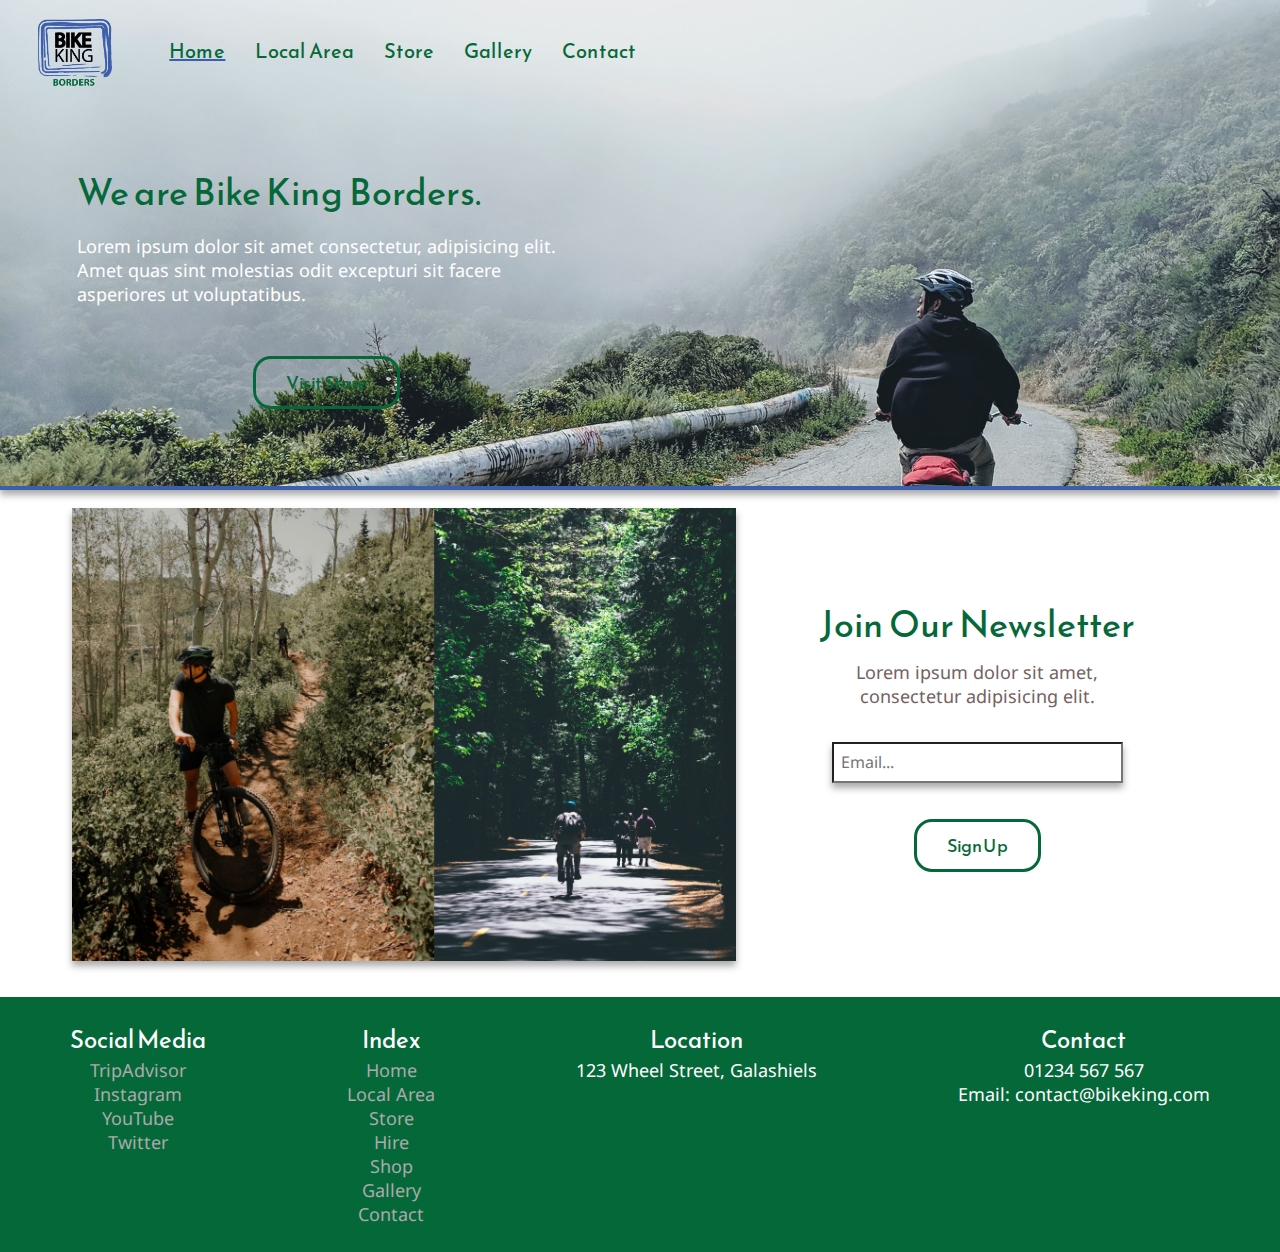
<file: index.html>
<!DOCTYPE html>
<html lang="en">
<head>
    <meta charset="UTF-8">
    <meta http-equiv="X-UA-Compatible" content="IE=edge">
    <meta name="viewport" content="width=device-width, initial-scale=1.0">
    <title>Home - Bike King Borders</title>

    <link rel="stylesheet" href="https://cdnjs.cloudflare.com/ajax/libs/font-awesome/4.7.0/css/font-awesome.min.css">
    <link rel="preconnect" href="https://fonts.googleapis.com">
    <link rel="preconnect" href="https://fonts.gstatic.com" crossorigin>
    <link href="https://fonts.googleapis.com/css2?family=Noto+Sans:wght@400;700&family=Reem+Kufi&display=swap" rel="stylesheet"> 

    <script src="./js/base.js"></script>
    <link rel="stylesheet" href="./css/base.css">
    <link rel="stylesheet" href="./css/index.css">
</head>
<body>
    
    <div class="top-wrapper">
        <nav>
            <div class="logo">
                <img class="logo" src="./img/logo.png" alt="Logo">
            </div>
    
        <a href="index.html" class="page">Home</a>
        <a href="localArea.html">Local Area</a>
        <div class="dropdown">
            <a class="drop-a" href="store.html">Store</a>
            <div class="dropdown-content">
                <a href="hire.html">Hire</a>
                <a href="shop.html">Shop</a>
            </div>
        </div>
        <a href="gallery.html">Gallery</a>
        <a href="contact.html">Contact</a>
        </nav>


        <!-- MOBILE NAV START -->
        
        <div class="mobnav">
            <div class="logo">
                <img class="logo" src="./img/logo.png" alt="Logo">
            </div>
            <div id="links">
                <a href="index.html">Home</a>
                <a href="localArea.html">Local Area</a>  
                <a href="store.html">Store</a>
                <a href="hire.html">Hire</a>
                <a href="shop.html">Shop</a>
                <a href="gallery.html">Gallery</a>
                <a href="contact.html">Contact</a>
            </div>

            <a href="javascript:void(0);" class="icon" onclick="myFunction()">
                <i class="fa fa-bars"></i>
              </a>
            
        </div>
        <!-- MOBILE NAV END -->
        
        <div class="top-text">
                <h1>We are Bike King Borders.</h1>
                    <p style="margin-bottom: 10%;">Lorem ipsum dolor sit amet consectetur, adipisicing elit. Amet quas sint molestias odit excepturi sit facere asperiores ut voluptatibus.</p>   
                <div class="button">
                    <a href="store.html">Visit Store</a>
                </div>
        </div>
    </div>

    <div class="content">
            <img src="./img/index/nl-img.jpg" alt="photos of bikes">
            <div class="newsletter">
                <h2>Join Our Newsletter</h2>
                <p>Lorem ipsum dolor sit amet, consectetur adipisicing elit.</p>
                <form action="index.html">
                    <input type="text" placeholder="Email..."> <br>
                    <button>Sign Up</button>
                </form>
            </div>
    </div>
    
    <footer>
        <div class="footer-list">
            <div class="item">
                <h2>Social Media</h2>
                <ul>
                    <li><a href="https://www.tripadvisor.co.uk/">TripAdvisor</a></li>
                    <li><a href="https://www.instagram.com/">Instagram</a></li>
                    <li><a href="https://www.youtube.com/">YouTube</a></li>
                    <li><a href="https://twitter.com/">Twitter</a></li>
                </ul>    
            </div>


        <div class="item">
            <h2>Index</h2>
            <ul>
                <li><a href="index.html">Home</a></li>
                <li><a href="localArea.html">Local Area</a></li>
                <li><a href="store.html">Store</a></li>
                <li><a href="hire.html">Hire</a></li>
                <li><a href="shop.html">Shop</a></li>
                <li><a href="gallery.html">Gallery</a></li>
                <li><a href="contact.html">Contact</a></li>
            </ul>
        </div>

        <div class="item">
            <h2>Location</h2>
            <p>123 Wheel Street, Galashiels</p>
        </div>

        <div class="item">
            <h2>Contact</h2>
            <p>01234 567 567</p>
            <p>Email: contact@bikeking.com</p>
        </div>
    </div>
    </footer>
</body>
</html>
</file>
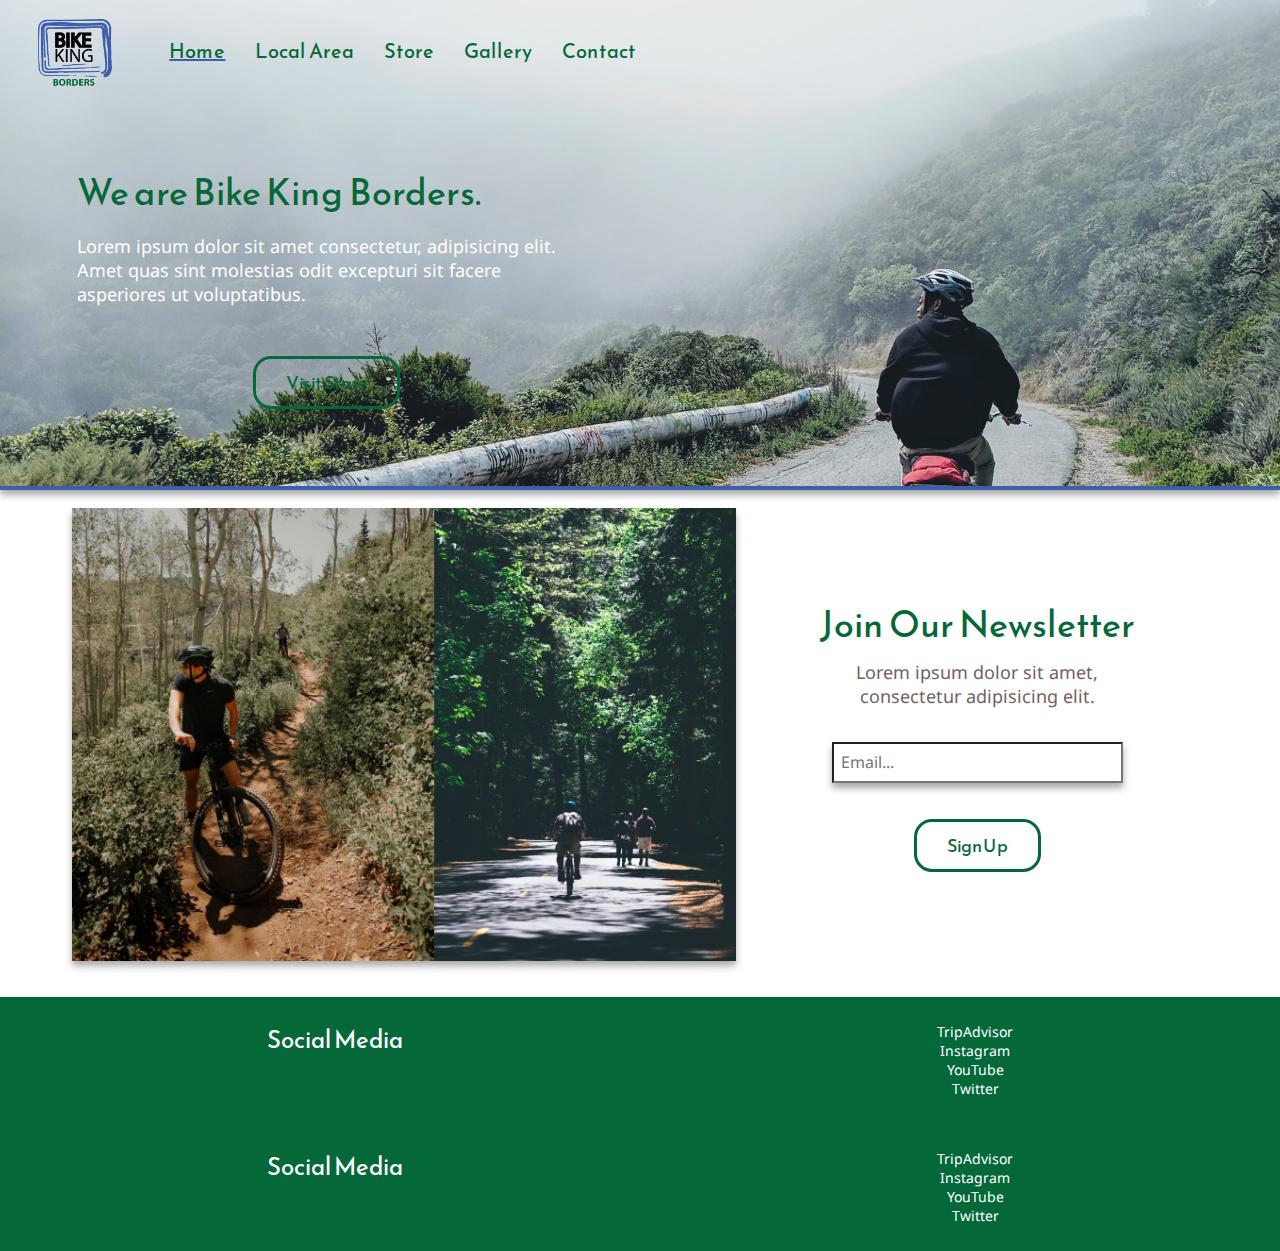
<file: html/index.html>
<!DOCTYPE html>
<html lang="en">
<head>
    <meta charset="UTF-8">
    <meta http-equiv="X-UA-Compatible" content="IE=edge">
    <meta name="viewport" content="width=device-width, initial-scale=1.0">
    <title>Home - Bike King Borders</title>

    <link rel="preconnect" href="https://fonts.googleapis.com">
    <link rel="preconnect" href="https://fonts.gstatic.com" crossorigin>
    <link href="https://fonts.googleapis.com/css2?family=Noto+Sans:wght@400;700&family=Reem+Kufi&display=swap" rel="stylesheet"> 

    <link rel="stylesheet" href="/css/base.css">
    <link rel="stylesheet" href="/css/index.css">
</head>
<body>
    
    <div class="top-wrapper">
        <nav>
            <div class="logo">
                <img class="logo" src="/img/logo.png" alt="">
            </div>
    
        <a href="index.html" class="page">Home</a>
        <a href="localArea.html">Local Area</a>
        <div class="dropdown">
            <a class="drop-a" href="store.html">Store</a>
            <div class="dropdown-content">
                <a href="hire.html">Hire</a>
                <a href="shop.html">Shop</a>
            </div>
        </div>
        <a href="gallery.html">Gallery</a>
        <a href="contact.html">Contact</a>
        </nav>
        
        <div class="top-text">
                <h1>We are Bike King Borders.</h1>
                    <p style="margin-bottom: 10%;">Lorem ipsum dolor sit amet consectetur, adipisicing elit. Amet quas sint molestias odit excepturi sit facere asperiores ut voluptatibus.</p>   
                <div class="button">
                    <a href="store.html">Visit Store</a>
                </div>
        </div>
    </div>

    <div class="content">
            <img src="/img/index/nl-img.jpg" alt="">
            <div class="newsletter">
                <h2>Join Our Newsletter</h2>
                <p>Lorem ipsum dolor sit amet, consectetur adipisicing elit.</p>
                <form action="">
                    <input type="text" placeholder="Email..."> <br>
                    <button>Sign Up</button>
                </form>
            </div>
    </div>
    
    <footer>
        <div class="footer-list">
            <h2>Social Media</h2>
            <ul>
                <li>TripAdvisor</li>
                <li>Instagram</li>
                <li>YouTube</li>
                <li>Twitter</li>
            </ul>
        </div>

        <div class="footer-list">
            <h2>Social Media</h2>
            <ul>
                <li>TripAdvisor</li>
                <li>Instagram</li>
                <li>YouTube</li>
                <li>Twitter</li>
            </ul>
        </div>
    </footer>
</body>
</html>
</file>
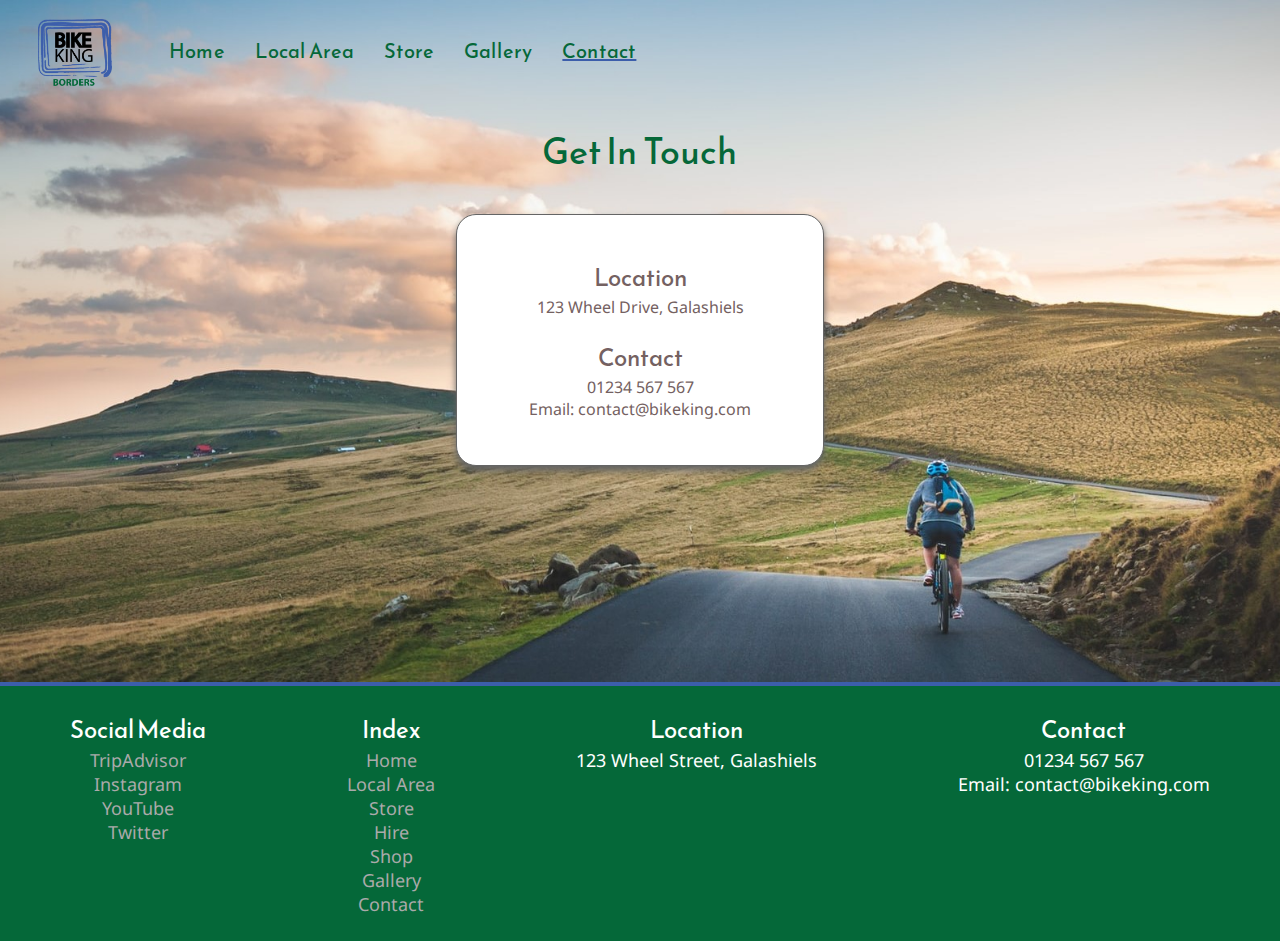
<file: contact.html>
<!DOCTYPE html>
<html lang="en">
<head>
    <meta charset="UTF-8">
    <meta http-equiv="X-UA-Compatible" content="IE=edge">
    <meta name="viewport" content="width=device-width, initial-scale=1.0">
    <title>Contact - Bike King Borders</title>

    <link rel="stylesheet" href="https://cdnjs.cloudflare.com/ajax/libs/font-awesome/4.7.0/css/font-awesome.min.css">
    <link rel="preconnect" href="https://fonts.googleapis.com">
    <link rel="preconnect" href="https://fonts.gstatic.com" crossorigin>
    <link href="https://fonts.googleapis.com/css2?family=Noto+Sans:wght@400;700&family=Reem+Kufi&display=swap" rel="stylesheet"> 

    <script src="./js/base.js"></script>
    <link rel="stylesheet" href="./css/base.css">
    <link rel="stylesheet" href="./css/contact.css">
</head>
<body>
    
    <div class="top-wrapper">
        <nav>
            <div class="logo">
                <img class="logo" src="./img/logo.png" alt="Logo">
            </div>
    
        <a href="index.html">Home</a>
        <a href="localArea.html">Local Area</a>
        <div class="dropdown">
            <a class="drop-a" href="store.html">Store</a>
            <div class="dropdown-content">
                <a href="hire.html">Hire</a>
                <a href="shop.html">Shop</a>
            </div>
        </div>
        <a href="gallery.html">Gallery</a>
        <a href="contact.html" class="page">Contact</a>
        </nav>


        <!-- MOBILE NAV START -->
        
        <div class="mobnav">
            <div class="logo">
                <img class="logo" src="./img/logo.png" alt="Logo">
            </div>
            <div id="links">
                <a href="index.html">Home</a>
                <a href="localArea.html">Local Area</a>  
                <a href="store.html">Store</a>
                <a href="hire.html">Hire</a>
                <a href="shop.html">Shop</a>
                <a href="gallery.html">Gallery</a>
                <a href="contact.html">Contact</a>
            </div>

            <a href="javascript:void(0);" class="icon" onclick="myFunction()">
                <i class="fa fa-bars"></i>
              </a>
            
        </div>
        <!-- MOBILE NAV END -->
        
        <div class="top-text">
            <div class="box-txt">
                <h1>Get In Touch</h1>

                <div class="box-txt-p">
                    <h2>Location</h2>
                    <p style="margin-bottom: 10%;">123 Wheel Drive, Galashiels</p>    
                    
                    <h2>Contact</h2>
                    <p>01234 567 567</p>
                    <p>Email: contact@bikeking.com</p>    
                </div>
            </div>
        </div>
    </div>
    
    <footer>
        <div class="footer-list">
            <div class="item">
                <h2>Social Media</h2>
                <ul>
                    <li><a href="https://www.tripadvisor.co.uk/">TripAdvisor</a></li>
                    <li><a href="https://www.instagram.com/">Instagram</a></li>
                    <li><a href="https://www.youtube.com/">YouTube</a></li>
                    <li><a href="https://twitter.com/">Twitter</a></li>
                </ul>    
            </div>


        <div class="item">
            <h2>Index</h2>
            <ul>
                <li><a href="index.html">Home</a></li>
                <li><a href="localArea.html">Local Area</a></li>
                <li><a href="store.html">Store</a></li>
                <li><a href="hire.html">Hire</a></li>
                <li><a href="shop.html">Shop</a></li>
                <li><a href="gallery.html">Gallery</a></li>
                <li><a href="contact.html">Contact</a></li>
            </ul>
        </div>

        <div class="item">
            <h2>Location</h2>
            <p>123 Wheel Street, Galashiels</p>
        </div>

        <div class="item">
            <h2>Contact</h2>
            <p>01234 567 567</p>
            <p>Email: contact@bikeking.com</p>
        </div>
    </div>
    </footer>
</body>
</html>
</file>
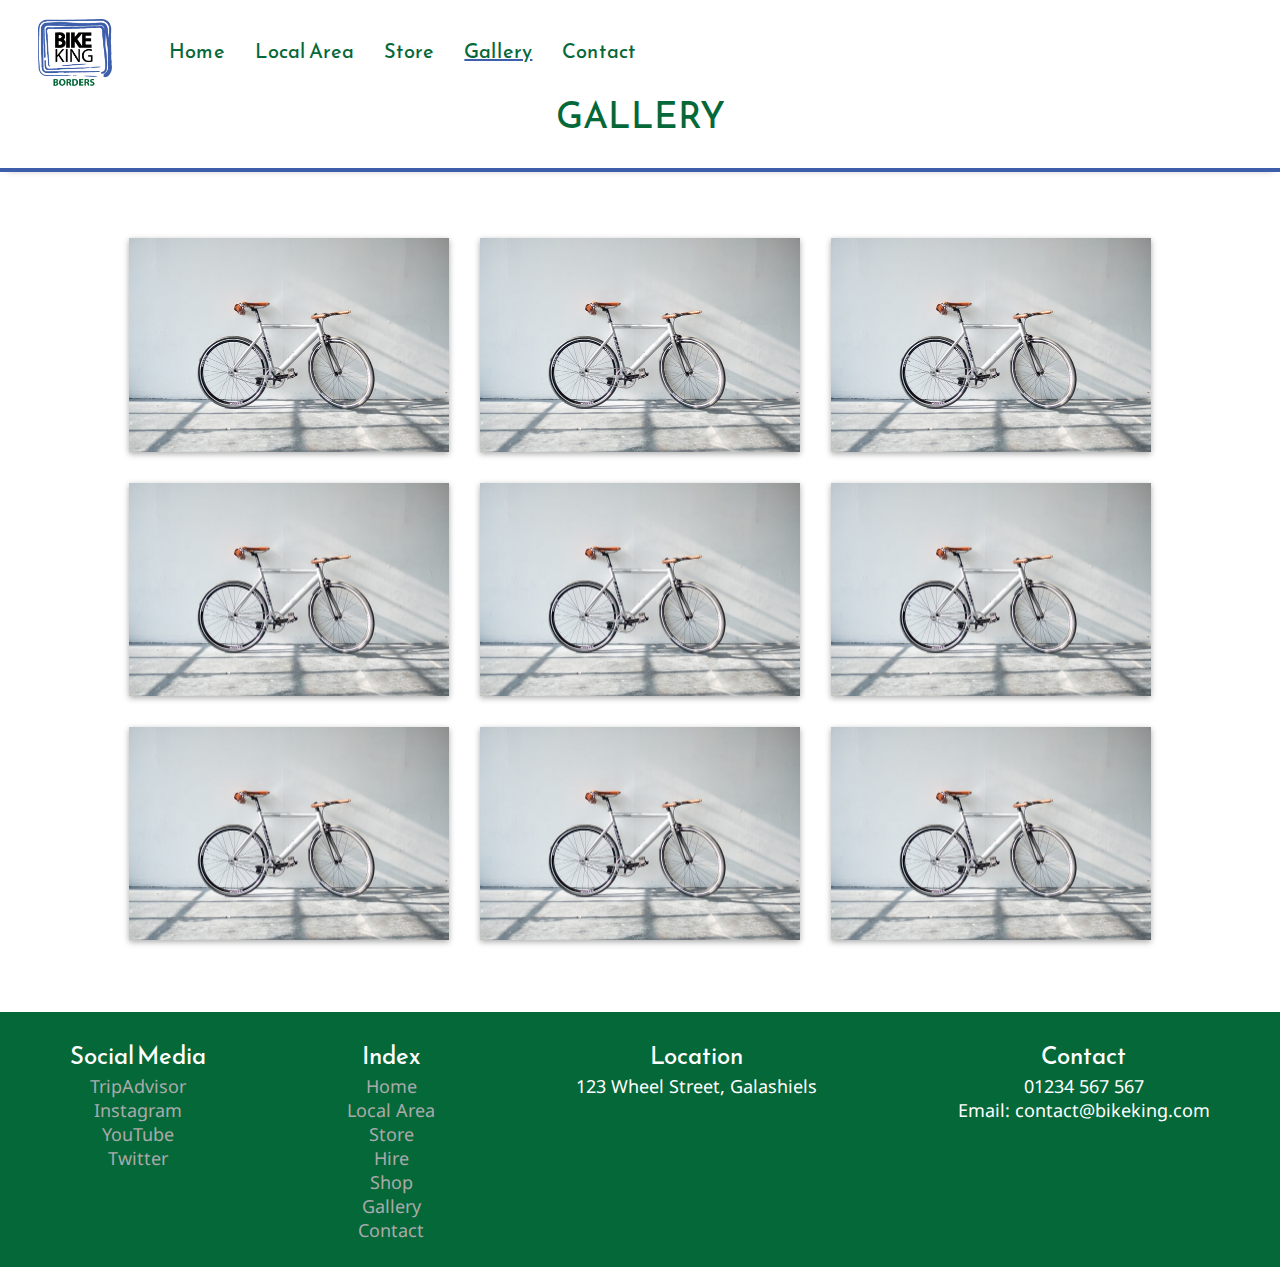
<file: gallery.html>
<!DOCTYPE html>
<html lang="en">
<head>
    <meta charset="UTF-8">
    <meta http-equiv="X-UA-Compatible" content="IE=edge">
    <meta name="viewport" content="width=device-width, initial-scale=1.0">
    <title>Gallery - Bike King Borders</title>

    <link rel="stylesheet" href="https://cdnjs.cloudflare.com/ajax/libs/font-awesome/4.7.0/css/font-awesome.min.css">
    <link rel="preconnect" href="https://fonts.googleapis.com">
    <link rel="preconnect" href="https://fonts.gstatic.com" crossorigin>
    <link href="https://fonts.googleapis.com/css2?family=Noto+Sans:wght@400;700&family=Reem+Kufi&display=swap" rel="stylesheet"> 

    <script src="./js/base.js"></script>
    <link rel="stylesheet" href="./css/base.css">
    <link rel="stylesheet" href="./css/gallery.css">
</head>
<body>
    
    <div class="top-wrapper">
        <nav>
            <div class="logo">
                <img class="logo" src="./img/logo.png" alt="Logo">
            </div>
    
        <a href="index.html">Home</a>
        <a href="localArea.html">Local Area</a>
        <div class="dropdown">
            <a class="drop-a" href="store.html">Store</a>
            <div class="dropdown-content">
                <a href="hire.html">Hire</a>
                <a href="shop.html">Shop</a>
            </div>
        </div>
        <a href="gallery.html" class="page">Gallery</a>
        <a href="contact.html">Contact</a>
        </nav>


        <!-- MOBILE NAV START -->
        
        <div class="mobnav">
            <div class="logo">
                <img class="logo" src="./img/logo.png" alt="Logo">
            </div>
            <div id="links">
                <a href="index.html">Home</a>
                <a href="localArea.html">Local Area</a>  
                <a href="store.html">Store</a>
                <a href="hire.html">Hire</a>
                <a href="shop.html">Shop</a>
                <a href="gallery.html">Gallery</a>
                <a href="contact.html">Contact</a>
            </div>

            <a href="javascript:void(0);" class="icon" onclick="myFunction()">
                <i class="fa fa-bars"></i>
              </a>
            
        </div>
        <!-- MOBILE NAV END -->
        
        <div class="top-text">
            <h1>GALLERY</h1>
        </div>
    </div>

    <div class="gallery">
        <img src="./img/gallery/placeholder.jpg" alt="photo of bike">
        <img src="./img/gallery/placeholder.jpg" alt="photo of bike">
        <img src="./img/gallery/placeholder.jpg" alt="photo of bike">

        <img src="./img/gallery/placeholder.jpg" alt="photo of bike">
        <img src="./img/gallery/placeholder.jpg" alt="photo of bike">
        <img src="./img/gallery/placeholder.jpg" alt="photo of bike">

        <img src="./img/gallery/placeholder.jpg" alt="photo of bike">
        <img src="./img/gallery/placeholder.jpg" alt="photo of bike">
        <img src="./img/gallery/placeholder.jpg" alt="photo of bike">
    </div>
    
    <footer>
        <div class="footer-list">
            <div class="item">
                <h2>Social Media</h2>
                <ul>
                    <li><a href="https://www.tripadvisor.co.uk/">TripAdvisor</a></li>
                    <li><a href="https://www.instagram.com/">Instagram</a></li>
                    <li><a href="https://www.youtube.com/">YouTube</a></li>
                    <li><a href="https://twitter.com/">Twitter</a></li>
                </ul>    
            </div>


        <div class="item">
            <h2>Index</h2>
            <ul>
                <li><a href="index.html">Home</a></li>
                <li><a href="localArea.html">Local Area</a></li>
                <li><a href="store.html">Store</a></li>
                <li><a href="hire.html">Hire</a></li>
                <li><a href="shop.html">Shop</a></li>
                <li><a href="gallery.html">Gallery</a></li>
                <li><a href="contact.html">Contact</a></li>
            </ul>
        </div>

        <div class="item">
            <h2>Location</h2>
            <p>123 Wheel Street, Galashiels</p>
        </div>

        <div class="item">
            <h2>Contact</h2>
            <p>01234 567 567</p>
            <p>Email: contact@bikeking.com</p>
        </div>
    </div>
    </footer>
</body>
</html>
</file>
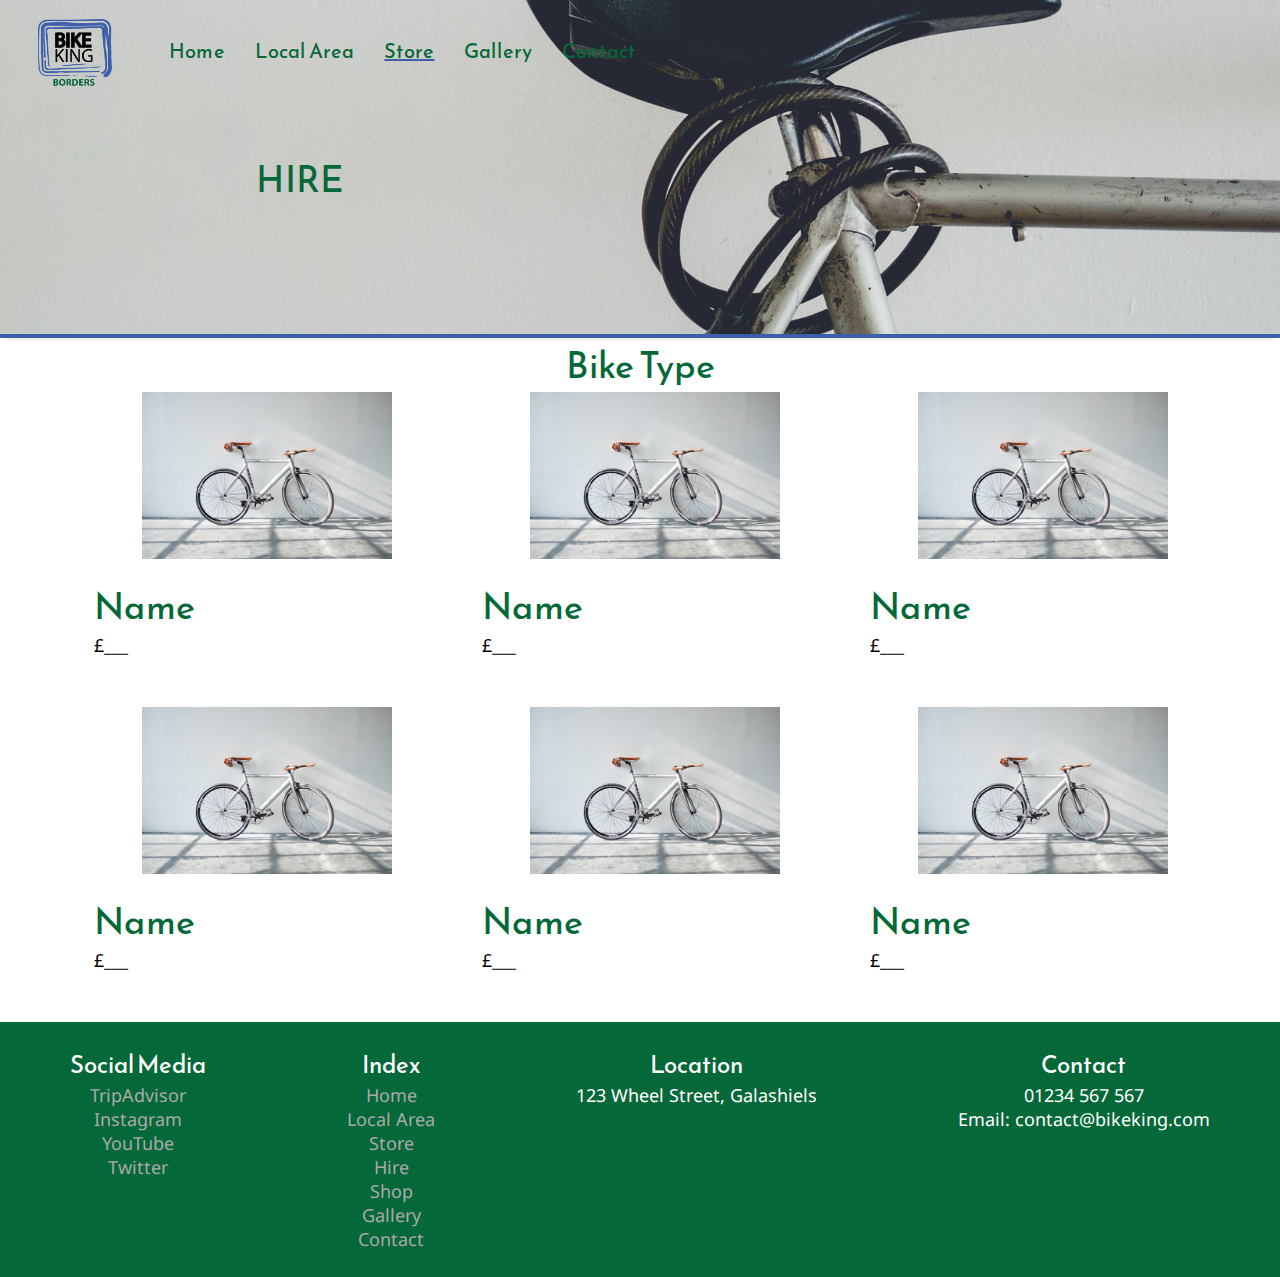
<file: hire.html>
<!DOCTYPE html>
<html lang="en">
<head>
    <meta charset="UTF-8">
    <meta http-equiv="X-UA-Compatible" content="IE=edge">
    <meta name="viewport" content="width=device-width, initial-scale=1.0">
    <title>Hire - Bike King Borders</title>

    <link rel="stylesheet" href="https://cdnjs.cloudflare.com/ajax/libs/font-awesome/4.7.0/css/font-awesome.min.css">
    <link rel="preconnect" href="https://fonts.googleapis.com">
    <link rel="preconnect" href="https://fonts.gstatic.com" crossorigin>
    <link href="https://fonts.googleapis.com/css2?family=Noto+Sans:wght@400;700&family=Reem+Kufi&display=swap" rel="stylesheet"> 

    <script src="./js/base.js"></script>
    <link rel="stylesheet" href="./css/base.css">
    <link rel="stylesheet" href="./css/hire.css">
</head>
<body>
    
    <div class="top-wrapper">
        <nav>
            <div class="logo">
                <img class="logo" src="./img/logo.png" alt="Logo">
            </div>
    
        <a href="index.html">Home</a>
        <a href="localArea.html">Local Area</a>
        <div class="dropdown">
            <a class="drop-a page" href="store.html">Store</a>
            <div class="dropdown-content">
                <a href="hire.html">Hire</a>
                <a href="shop.html">Shop</a>
            </div>
        </div>
        <a href="gallery.html">Gallery</a>
        <a href="contact.html">Contact</a>
        </nav>


        <!-- MOBILE NAV START -->
        <div class="mobnav">
            <div class="logo">
                <img class="logo" src="./img/logo.png" alt="Logo">
            </div>
            <div id="links">
                <a href="index.html">Home</a>
                <a href="localArea.html">Local Area</a>  
                <a href="store.html">Store</a>
                <a href="hire.html">Hire</a>
                <a href="shop.html">Shop</a>
                <a href="gallery.html">Gallery</a>
                <a href="contact.html">Contact</a>
            </div>

            <a href="javascript:void(0);" class="icon" onclick="myFunction()">
                <i class="fa fa-bars"></i>
              </a>
            
        </div>
        <!-- MOBILE NAV END -->
        
        <div class="top-text">
            <h1>HIRE</h1>
        </div>
    </div>

    <!-- CONTENT START -->
    <div class="content-wrapper">
        <h2 style="text-align: center;">Bike Type</h2>
    <div class="container">
        <div class="unit">
            <img src="./img/shop/placeholder2.jpg" alt="photo of bike">
            <h2>Name</h2>
            <p>£___</p>
        </div>

        <div class="unit">
            <img src="./img/shop/placeholder2.jpg" alt="photo of bike">
            <h2>Name</h2>
            <p>£___</p>
        </div>

        <div class="unit">
            <img src="./img/shop/placeholder2.jpg" alt="photo of bike">
            <h2>Name</h2>
            <p>£___</p>
        </div>

        <div class="unit">
            <img src="./img/shop/placeholder2.jpg" alt="photo of bike">
            <h2>Name</h2>
            <p>£___</p>
        </div>

        <div class="unit">
            <img src="./img/shop/placeholder2.jpg" alt="photo of bike">
            <h2>Name</h2>
            <p>£___</p>
        </div>

        <div class="unit">
            <img src="./img/shop/placeholder2.jpg" alt="photo of bike">
            <h2>Name</h2>
            <p>£___</p>
        </div>
    </div>
    </div>
    <!-- CONTENT END -->
    
    <footer>
        <div class="footer-list">
            <div class="item">
                <h2>Social Media</h2>
                <ul>
                    <li><a href="https://www.tripadvisor.co.uk/">TripAdvisor</a></li>
                    <li><a href="https://www.instagram.com/">Instagram</a></li>
                    <li><a href="https://www.youtube.com/">YouTube</a></li>
                    <li><a href="https://twitter.com/">Twitter</a></li>
                </ul>    
            </div>


        <div class="item">
            <h2>Index</h2>
            <ul>
                <li><a href="index.html">Home</a></li>
                <li><a href="localArea.html">Local Area</a></li>
                <li><a href="store.html">Store</a></li>
                <li><a href="hire.html">Hire</a></li>
                <li><a href="shop.html">Shop</a></li>
                <li><a href="gallery.html">Gallery</a></li>
                <li><a href="contact.html">Contact</a></li>
            </ul>
        </div>

        <div class="item">
            <h2>Location</h2>
            <p>123 Wheel Street, Galashiels</p>
        </div>

        <div class="item">
            <h2>Contact</h2>
            <p>01234 567 567</p>
            <p>Email: contact@bikeking.com</p>
        </div>
    </div>
    </footer>
</body>
</html>
</file>
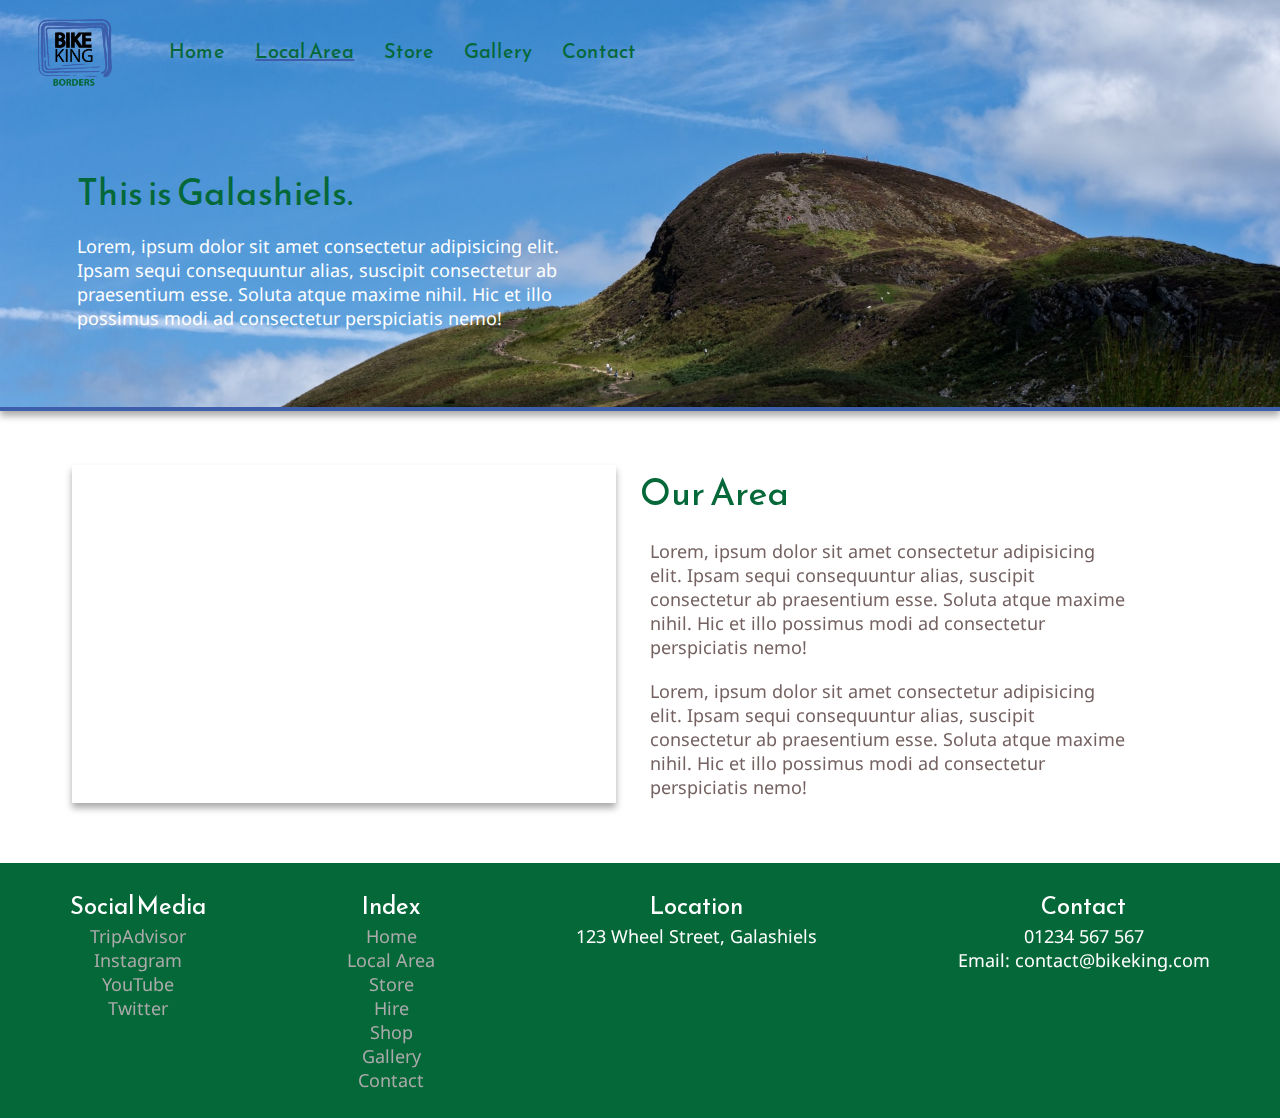
<file: localArea.html>
<!DOCTYPE html>
<html lang="en">
<head>
    <meta charset="UTF-8">
    <meta http-equiv="X-UA-Compatible" content="IE=edge">
    <meta name="viewport" content="width=device-width, initial-scale=1.0">
    <title>Local Area - Bike King Borders</title>

    <link rel="stylesheet" href="https://cdnjs.cloudflare.com/ajax/libs/font-awesome/4.7.0/css/font-awesome.min.css">
    <link rel="preconnect" href="https://fonts.googleapis.com">
    <link rel="preconnect" href="https://fonts.gstatic.com" crossorigin>
    <link href="https://fonts.googleapis.com/css2?family=Noto+Sans:wght@400;700&family=Reem+Kufi&display=swap" rel="stylesheet"> 

    <script src="./js/base.js"></script>
    <link rel="stylesheet" href="./css/base.css">
    <link rel="stylesheet" href="./css/localArea.css">
</head>
<body>
    
    <div class="top-wrapper">
        <nav>
            <div class="logo">
                <img class="logo" src="./img/logo.png" alt="Logo">
            </div>
    
        <a href="index.html">Home</a>
        <a href="localArea.html" class="page">Local Area</a>
        <div class="dropdown">
            <a class="drop-a" href="store.html">Store</a>
            <div class="dropdown-content">
                <a href="hire.html">Hire</a>
                <a href="shop.html">Shop</a>
            </div>
        </div>
        <a href="gallery.html">Gallery</a>
        <a href="contact.html">Contact</a>
        </nav>


        <!-- MOBILE NAV START -->
        
        <div class="mobnav">
            <div class="logo">
                <img class="logo" src="./img/logo.png" alt="Logo">
            </div>
            <div id="links">
                <a href="index.html">Home</a>
                <a href="localArea.html">Local Area</a>  
                <a href="store.html">Store</a>
                <a href="hire.html">Hire</a>
                <a href="shop.html">Shop</a>
                <a href="gallery.html">Gallery</a>
                <a href="contact.html">Contact</a>
            </div>

            <a href="javascript:void(0);" class="icon" onclick="myFunction()">
                <i class="fa fa-bars"></i>
              </a>
            
        </div>
        <!-- MOBILE NAV END -->
        
        <div class="top-text">
            <h1>This is Galashiels.</h1>
            <p>Lorem, ipsum dolor sit amet consectetur adipisicing elit. Ipsam sequi consequuntur alias, suscipit consectetur ab praesentium esse. Soluta atque maxime nihil. Hic et illo possimus modi ad consectetur perspiciatis nemo!</p>
        </div>
    </div>

    <div class="content">
        <div id="mobile">
            <h2>Our Area</h2>
            <p>Lorem ipsum dolor sit amet, consectetur adipisicing elit.</p>
            <iframe src="https://www.google.com/maps/embed?pb=!1m18!1m12!1m3!1d72102.62736399684!2d-2.8774702792973157!3d55.61581194849218!2m3!1f0!2f0!3f0!3m2!1i1024!2i768!4f13.1!3m3!1m2!1s0x4887680c4766bb4d%3A0xdcf6a099448fe465!2sGalashiels!5e0!3m2!1sen!2suk!4v1635983742987!5m2!1sen!2suk" width="650" height="338" style="border:0;" allowfullscreen="" loading="lazy"></iframe>
        </div>
        <iframe src="https://www.google.com/maps/embed?pb=!1m18!1m12!1m3!1d72102.62736399684!2d-2.8774702792973157!3d55.61581194849218!2m3!1f0!2f0!3f0!3m2!1i1024!2i768!4f13.1!3m3!1m2!1s0x4887680c4766bb4d%3A0xdcf6a099448fe465!2sGalashiels!5e0!3m2!1sen!2suk!4v1635983742987!5m2!1sen!2suk" width="650" height="338" style="border:0;" allowfullscreen="" loading="lazy"></iframe>
        <div class="desk-text">
            <h2>Our Area</h2>
            <p>Lorem, ipsum dolor sit amet consectetur adipisicing elit. Ipsam sequi consequuntur alias, suscipit consectetur ab praesentium esse. Soluta atque maxime nihil. Hic et illo possimus modi ad consectetur perspiciatis nemo!</p>
            <p>Lorem, ipsum dolor sit amet consectetur adipisicing elit. Ipsam sequi consequuntur alias, suscipit consectetur ab praesentium esse. Soluta atque maxime nihil. Hic et illo possimus modi ad consectetur perspiciatis nemo!</p>
        </div>
    </div>
    
    <footer>
        <div class="footer-list">
            <div class="item">
                <h2>Social Media</h2>
                <ul>
                    <li><a href="https://www.tripadvisor.co.uk/">TripAdvisor</a></li>
                    <li><a href="https://www.instagram.com/">Instagram</a></li>
                    <li><a href="https://www.youtube.com/">YouTube</a></li>
                    <li><a href="https://twitter.com/">Twitter</a></li>
                </ul>    
            </div>


        <div class="item">
            <h2>Index</h2>
            <ul>
                <li><a href="index.html">Home</a></li>
                <li><a href="localArea.html">Local Area</a></li>
                <li><a href="store.html">Store</a></li>
                <li><a href="hire.html">Hire</a></li>
                <li><a href="shop.html">Shop</a></li>
                <li><a href="gallery.html">Gallery</a></li>
                <li><a href="contact.html">Contact</a></li>
            </ul>
        </div>

        <div class="item">
            <h2>Location</h2>
            <p>123 Wheel Street, Galashiels</p>
        </div>

        <div class="item">
            <h2>Contact</h2>
            <p>01234 567 567</p>
            <p>Email: contact@bikeking.com</p>
        </div>
    </div>
    </footer>
</body>
</html>
</file>
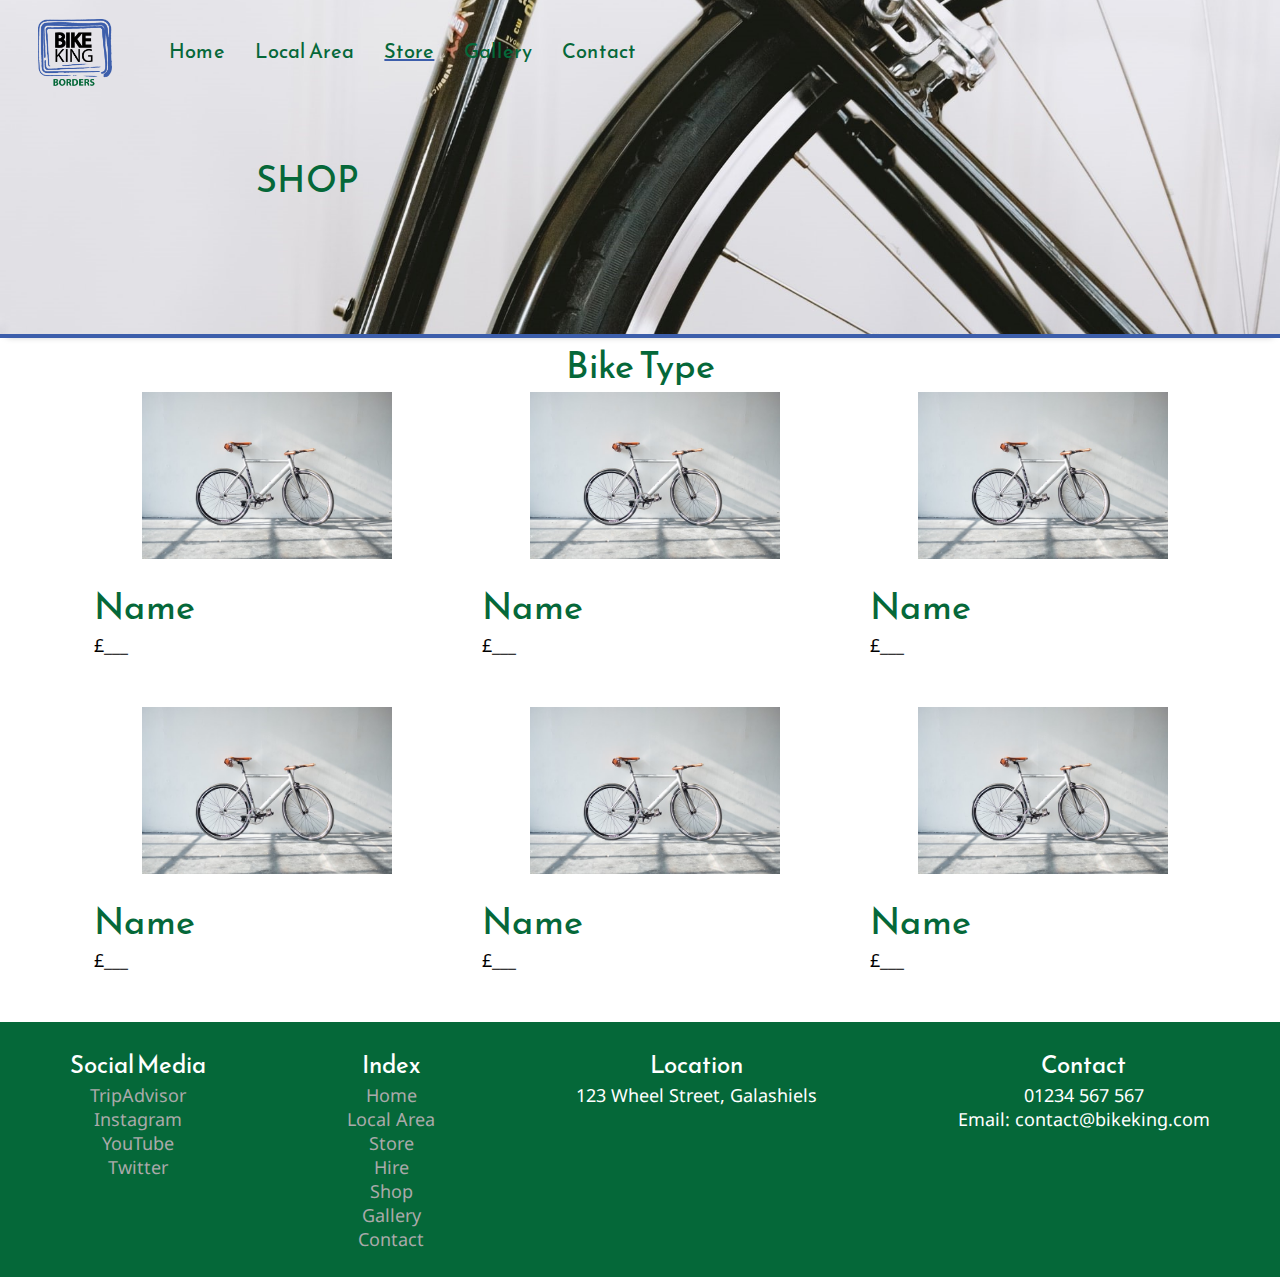
<file: shop.html>
<!DOCTYPE html>
<html lang="en">
<head>
    <meta charset="UTF-8">
    <meta http-equiv="X-UA-Compatible" content="IE=edge">
    <meta name="viewport" content="width=device-width, initial-scale=1.0">
    <title>Shop - Bike King Borders</title>

    <link rel="stylesheet" href="https://cdnjs.cloudflare.com/ajax/libs/font-awesome/4.7.0/css/font-awesome.min.css">
    <link rel="preconnect" href="https://fonts.googleapis.com">
    <link rel="preconnect" href="https://fonts.gstatic.com" crossorigin>
    <link href="https://fonts.googleapis.com/css2?family=Noto+Sans:wght@400;700&family=Reem+Kufi&display=swap" rel="stylesheet"> 

    <script src="./js/base.js"></script>
    <link rel="stylesheet" href="./css/base.css">
    <link rel="stylesheet" href="./css/shop.css">
</head>
<body>
    
    <div class="top-wrapper">
        <nav>
            <div class="logo">
                <img class="logo" src="./img/logo.png" alt="Logo">
            </div>
    
        <a href="index.html">Home</a>
        <a href="localArea.html">Local Area</a>
        <div class="dropdown">
            <a class="drop-a page" href="store.html">Store</a>
            <div class="dropdown-content">
                <a href="hire.html">Hire</a>
                <a href="shop.html">Shop</a>
            </div>
        </div>
        <a href="gallery.html">Gallery</a>
        <a href="contact.html">Contact</a>
        </nav>


        <!-- MOBILE NAV START -->
        <div class="mobnav">
            <div class="logo">
                <img class="logo" src="./img/logo.png" alt="Logo">
            </div>
            <div id="links">
                <a href="index.html">Home</a>
                <a href="localArea.html">Local Area</a>  
                <a href="store.html">Store</a>
                <a href="hire.html">Hire</a>
                <a href="shop.html">Shop</a>
                <a href="gallery.html">Gallery</a>
                <a href="contact.html">Contact</a>
            </div>

            <a href="javascript:void(0);" class="icon" onclick="myFunction()">
                <i class="fa fa-bars"></i>
              </a>
            
        </div>
        <!-- MOBILE NAV END -->
        
        <div class="top-text">
            <h1>SHOP</h1>
        </div>
    </div>

    <!-- CONTENT START -->
    <div class="content-wrapper">
        <h2 style="text-align: center;">Bike Type</h2>
    <div class="container">
        <div class="unit">
            <img src="./img/hire/placeholder.jpg" alt="photo of bike">
            <h2>Name</h2>
            <p>£___</p>
        </div>

        <div class="unit">
            <img src="./img/hire/placeholder.jpg" alt="photo of bike">
            <h2>Name</h2>
            <p>£___</p>
        </div>

        <div class="unit">
            <img src="./img/hire/placeholder.jpg" alt="photo of bike">
            <h2>Name</h2>
            <p>£___</p>
        </div>

        <div class="unit">
            <img src="./img/hire/placeholder.jpg" alt="photo of bike">
            <h2>Name</h2>
            <p>£___</p>
        </div>

        <div class="unit">
            <img src="./img/hire/placeholder.jpg" alt="photo of bike">
            <h2>Name</h2>
            <p>£___</p>
        </div>

        <div class="unit">
            <img src="./img/hire/placeholder.jpg" alt="photo of bike">
            <h2>Name</h2>
            <p>£___</p>
        </div>
    </div>
    </div>
    <!-- CONTENT END -->
    
    <footer>
        <div class="footer-list">
            <div class="item">
                <h2>Social Media</h2>
                <ul>
                    <li><a href="https://www.tripadvisor.co.uk/">TripAdvisor</a></li>
                    <li><a href="https://www.instagram.com/">Instagram</a></li>
                    <li><a href="https://www.youtube.com/">YouTube</a></li>
                    <li><a href="https://twitter.com/">Twitter</a></li>
                </ul>    
            </div>


        <div class="item">
            <h2>Index</h2>
            <ul>
                <li><a href="index.html">Home</a></li>
                <li><a href="localArea.html">Local Area</a></li>
                <li><a href="store.html">Store</a></li>
                <li><a href="hire.html">Hire</a></li>
                <li><a href="shop.html">Shop</a></li>
                <li><a href="gallery.html">Gallery</a></li>
                <li><a href="contact.html">Contact</a></li>
            </ul>
        </div>

        <div class="item">
            <h2>Location</h2>
            <p>123 Wheel Street, Galashiels</p>
        </div>

        <div class="item">
            <h2>Contact</h2>
            <p>01234 567 567</p>
            <p>Email: contact@bikeking.com</p>
        </div>
    </div>
    </footer>
</body>
</html>
</file>
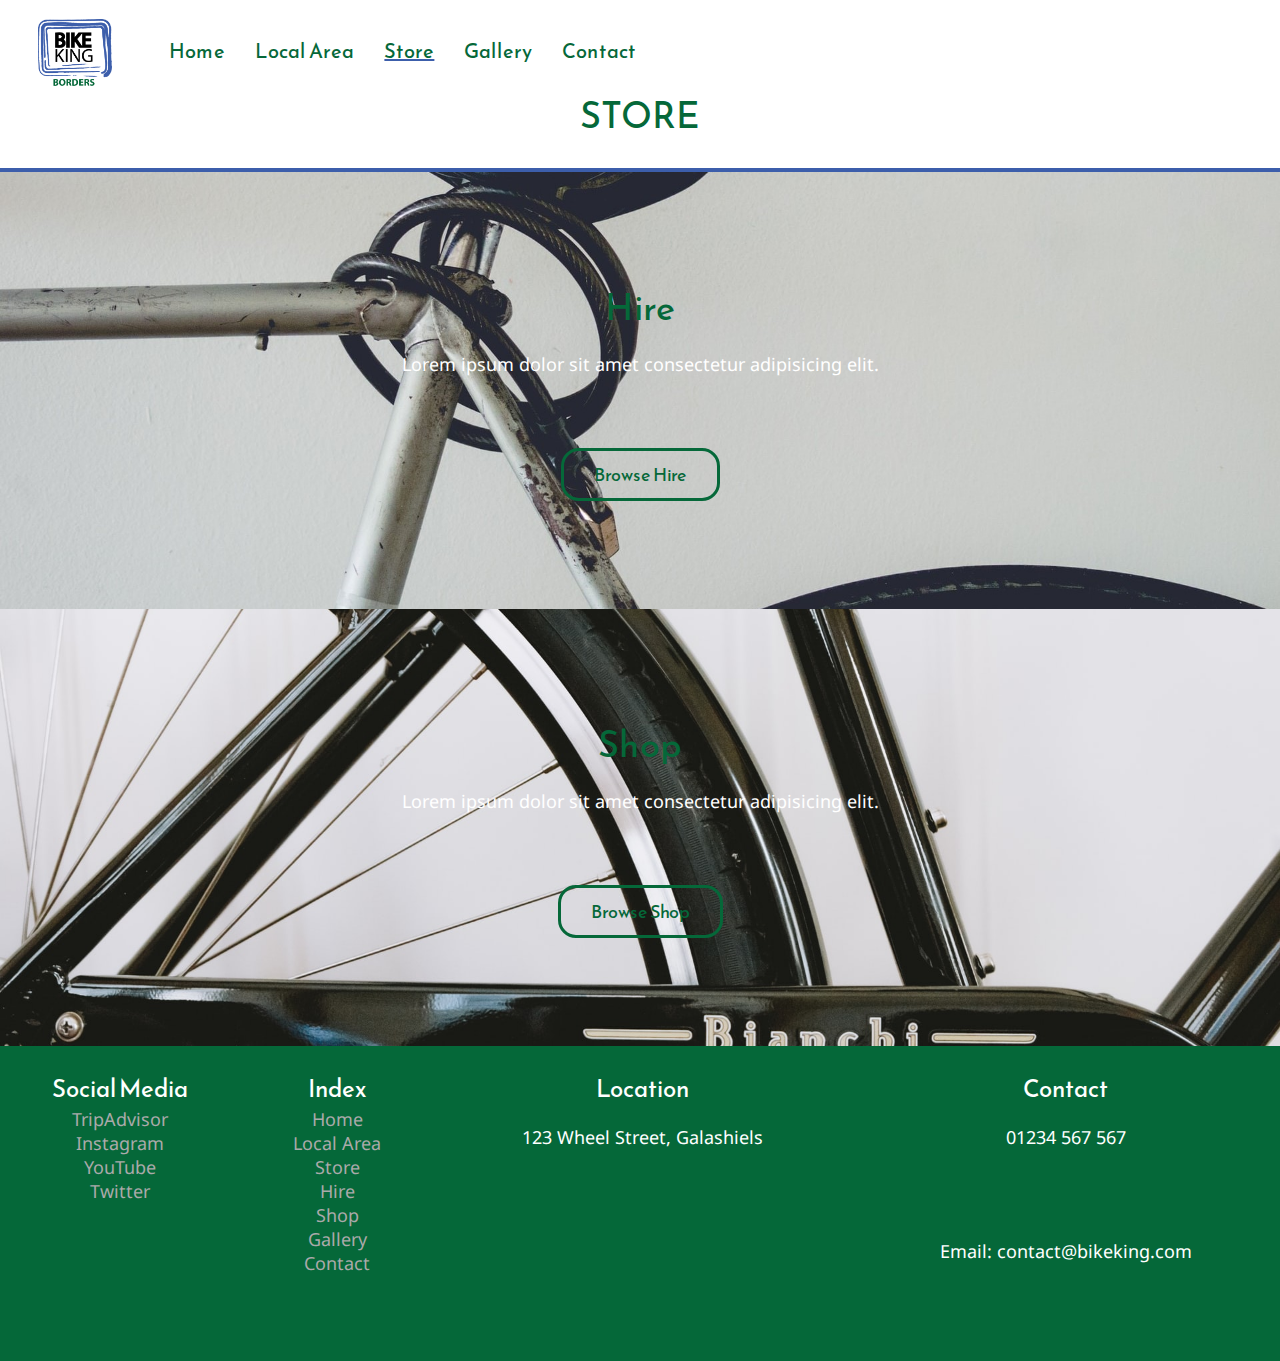
<file: store.html>
<!DOCTYPE html>
<html lang="en">
<head>
    <meta charset="UTF-8">
    <meta http-equiv="X-UA-Compatible" content="IE=edge">
    <meta name="viewport" content="width=device-width, initial-scale=1.0">
    <title>Store - Bike King Borders</title>

    <link rel="stylesheet" href="https://cdnjs.cloudflare.com/ajax/libs/font-awesome/4.7.0/css/font-awesome.min.css">
    <link rel="preconnect" href="https://fonts.googleapis.com">
    <link rel="preconnect" href="https://fonts.gstatic.com" crossorigin>
    <link href="https://fonts.googleapis.com/css2?family=Noto+Sans:wght@400;700&family=Reem+Kufi&display=swap" rel="stylesheet"> 

    <script src="./js/base.js"></script>
    <link rel="stylesheet" href="./css/base.css">
    <link rel="stylesheet" href="./css/store.css">
</head>
<body>

    <div class="top-wrapper">
        <nav>
            <div class="logo">
                <img class="logo" src="./img/logo.png" alt="Logo">
            </div>
    
        <a href="index.html">Home</a>
        <a href="localArea.html">Local Area</a>
        <div class="dropdown">
            <a class="drop-a page" href="store.html">Store</a>
            <div class="dropdown-content">
                <a href="hire.html">Hire</a>
                <a href="shop.html">Shop</a>
            </div>
        </div>
        <a href="gallery.html">Gallery</a>
        <a href="contact.html">Contact</a>
        </nav>


        <!-- MOBILE NAV START -->
        
        <div class="mobnav">
            <div class="logo">
                <img class="logo" src="./img/logo.png" alt="Logo">
            </div>
            <div id="links">
                <a href="index.html">Home</a>
                <a href="localArea.html">Local Area</a>  
                <a href="store.html">Store</a>
                <a href="hire.html">Hire</a>
                <a href="shop.html">Shop</a>
                <a href="gallery.html">Gallery</a>
                <a href="contact.html">Contact</a>
            </div>

            <a href="javascript:void(0);" class="icon" onclick="myFunction()">
                <i class="fa fa-bars"></i>
              </a>
            
        </div>
        <!-- MOBILE NAV END -->
        
        <div class="top-text">
            <h1>STORE</h1>
        </div>
    </div>

    <article class="ad1">
        <h2>Hire</h2>
        <p>Lorem ipsum dolor sit amet consectetur adipisicing elit.</p>
        <div class="button">
            <a href="hire.html">Browse Hire</a>
        </div> 
    </article>

    <article class="ad2">
            <h2>Shop</h2>
            <p>Lorem ipsum dolor sit amet consectetur adipisicing elit.</p>
            <div class="button">
                <a href="shop.html">Browse Shop</a>
            </div>   
    </article>

    <footer>
        <div class="footer-list">
            <div class="item">
                <h2>Social Media</h2>
                <ul>
                    <li><a href="https://www.tripadvisor.co.uk/">TripAdvisor</a></li>
                    <li><a href="https://www.instagram.com/">Instagram</a></li>
                    <li><a href="https://www.youtube.com/">YouTube</a></li>
                    <li><a href="https://twitter.com/">Twitter</a></li>
                </ul>    
            </div>


        <div class="item">
            <h2>Index</h2>
            <ul>
                <li><a href="index.html">Home</a></li>
                <li><a href="localArea.html">Local Area</a></li>
                <li><a href="store.html">Store</a></li>
                <li><a href="hire.html">Hire</a></li>
                <li><a href="shop.html">Shop</a></li>
                <li><a href="gallery.html">Gallery</a></li>
                <li><a href="contact.html">Contact</a></li>
            </ul>
        </div>

        <div class="item">
            <h2>Location</h2>
            <p>123 Wheel Street, Galashiels</p>
        </div>

        <div class="item">
            <h2>Contact</h2>
            <p>01234 567 567</p>
            <p>Email: contact@bikeking.com</p>
        </div>
    </div>
    </footer>
</body>
</html>
</file>
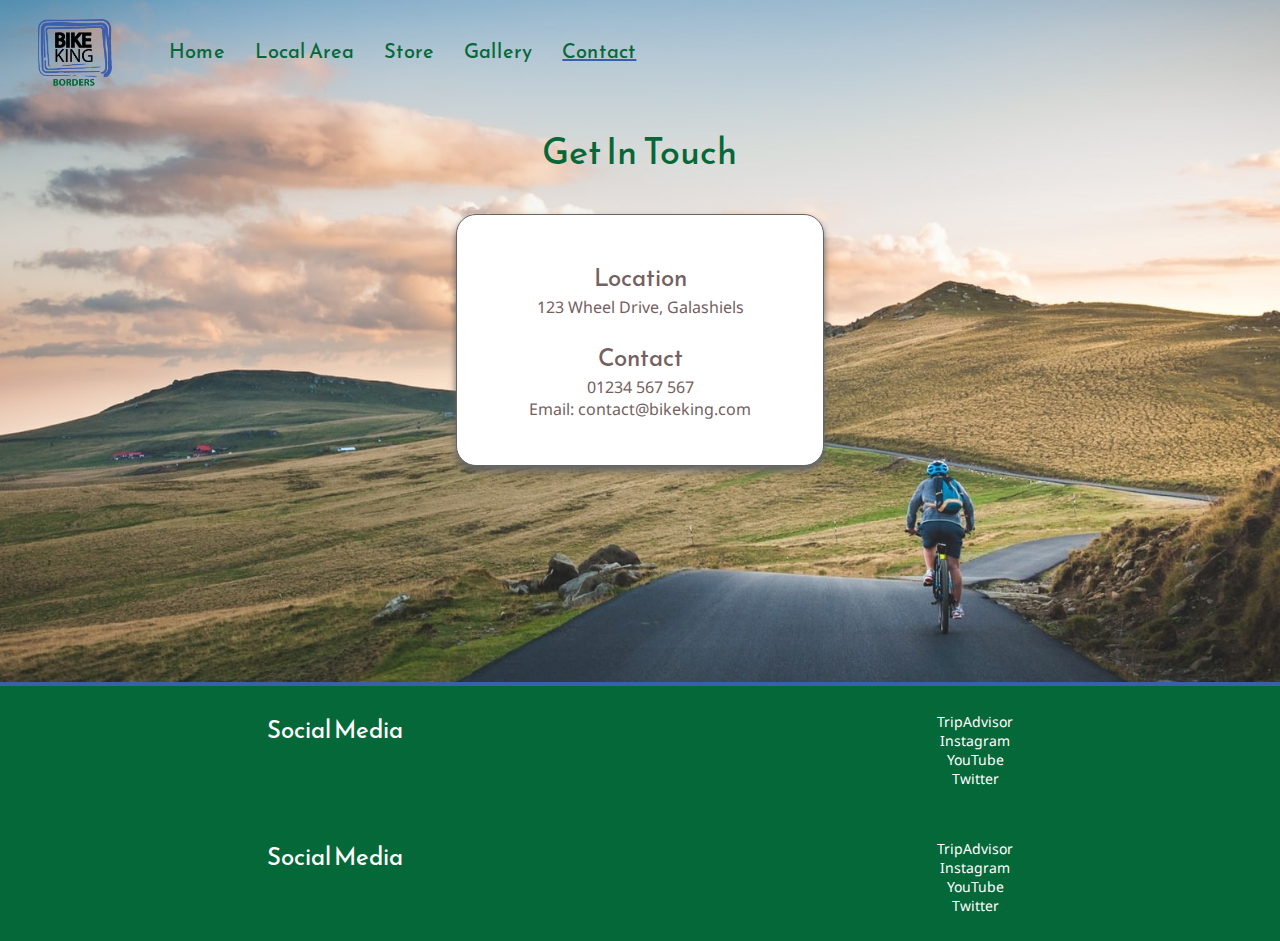
<file: html/contact.html>
<!DOCTYPE html>
<html lang="en">
<head>
    <meta charset="UTF-8">
    <meta http-equiv="X-UA-Compatible" content="IE=edge">
    <meta name="viewport" content="width=device-width, initial-scale=1.0">
    <title>Contact - Bike King Borders</title>

    <link rel="preconnect" href="https://fonts.googleapis.com">
    <link rel="preconnect" href="https://fonts.gstatic.com" crossorigin>
    <link href="https://fonts.googleapis.com/css2?family=Noto+Sans:wght@400;700&family=Reem+Kufi&display=swap" rel="stylesheet"> 

    <link rel="stylesheet" href="/css/base.css">
    <link rel="stylesheet" href="/css/contact.css">
</head>
<body>
    
    <div class="top-wrapper">
        <nav>
            <div class="logo">
                <img class="logo" src="/img/logo.png" alt="">
            </div>
    
            <a href="index.html">Home</a>
            <a href="localArea.html">Local Area</a>
            <div class="dropdown">
                <a class="drop-a" href="store.html">Store</a>
                <div class="dropdown-content">
                    <a href="hire.html">Hire</a>
                    <a href="shop.html">Shop</a>
                </div>
            </div>
            <a href="gallery.html">Gallery</a>
            <a href="contact.html" class="page">Contact</a>
        </nav>
        
        <div class="top-text">
            <div class="box-txt">
                <h1>Get In Touch</h1>

                <div class="box-txt-p">
                    <h2>Location</h2>
                    <p style="margin-bottom: 10%;">123 Wheel Drive, Galashiels</p>    
                    
                    <h2>Contact</h2>
                    <p>01234 567 567</p>
                    <p>Email: contact@bikeking.com</p>    
                </div>
            </div>
        </div>
    </div>
    
    <footer>
        <div class="footer-list">
            <h2>Social Media</h2>
            <ul>
                <li>TripAdvisor</li>
                <li>Instagram</li>
                <li>YouTube</li>
                <li>Twitter</li>
            </ul>
        </div>

        <div class="footer-list">
            <h2>Social Media</h2>
            <ul>
                <li>TripAdvisor</li>
                <li>Instagram</li>
                <li>YouTube</li>
                <li>Twitter</li>
            </ul>
        </div>
    </footer>
</body>
</html>
</file>
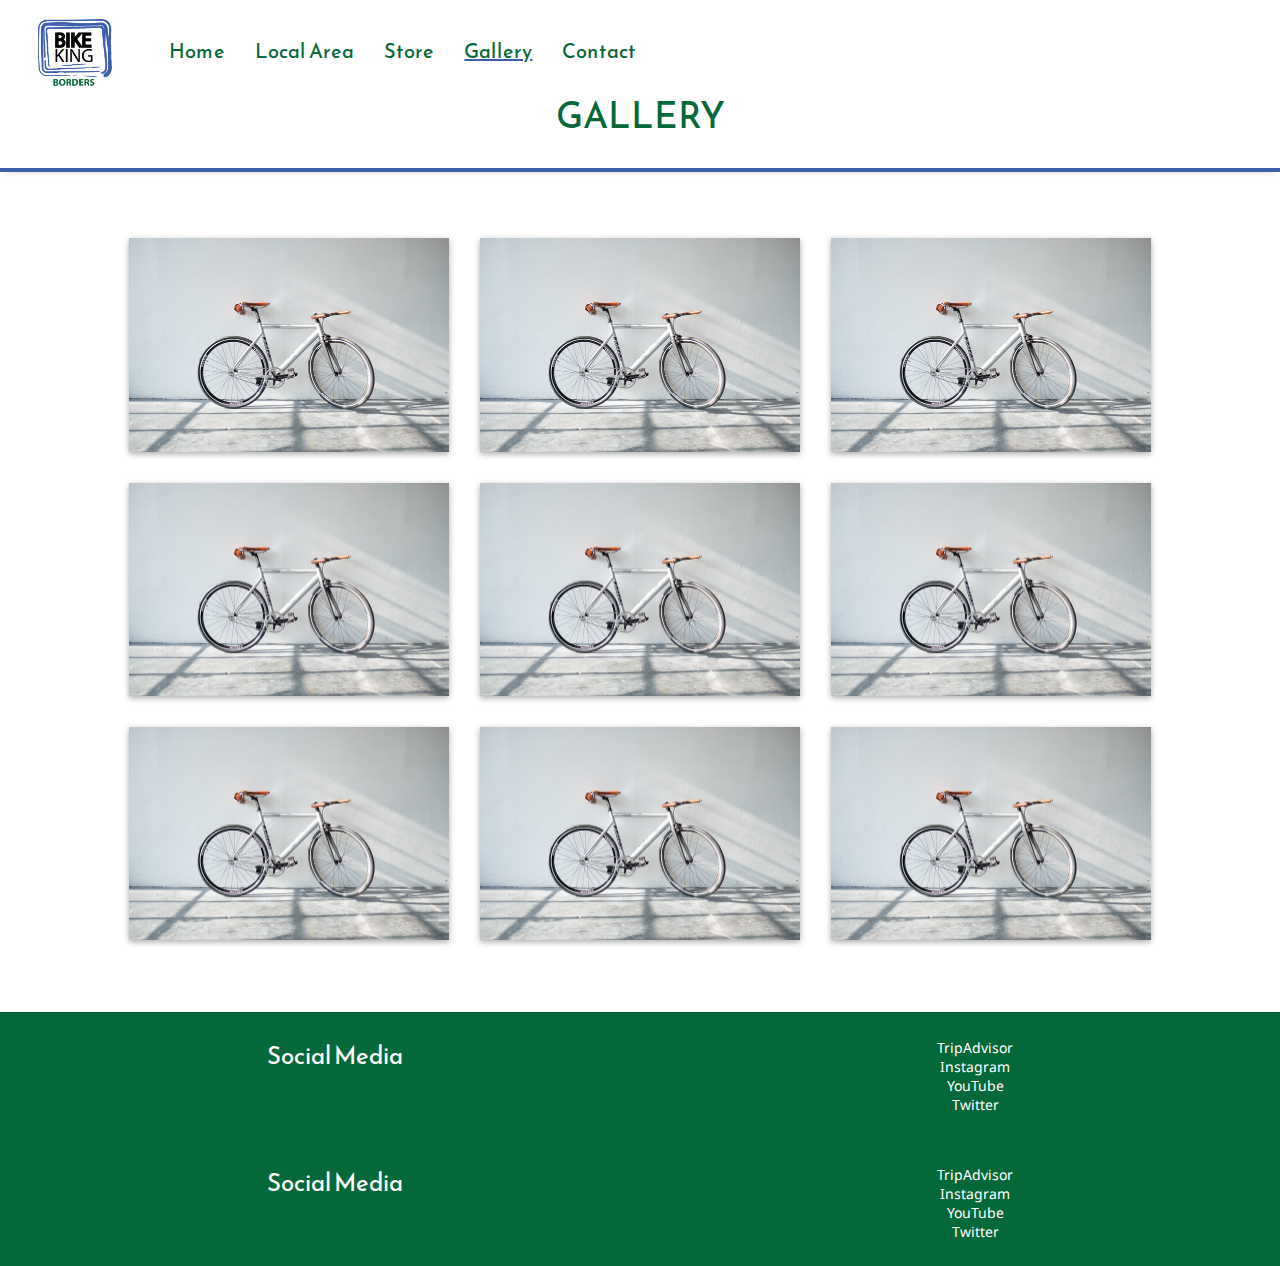
<file: html/gallery.html>
<!DOCTYPE html>
<html lang="en">
<head>
    <meta charset="UTF-8">
    <meta http-equiv="X-UA-Compatible" content="IE=edge">
    <meta name="viewport" content="width=device-width, initial-scale=1.0">
    <title>Gallery - Bike King Borders</title>

    <link rel="preconnect" href="https://fonts.googleapis.com">
    <link rel="preconnect" href="https://fonts.gstatic.com" crossorigin>
    <link href="https://fonts.googleapis.com/css2?family=Noto+Sans:wght@400;700&family=Reem+Kufi&display=swap" rel="stylesheet"> 

    <link rel="stylesheet" href="/css/base.css">
    <link rel="stylesheet" href="/css/gallery.css">
</head>
<body>
    
    <div class="top-wrapper">
        <nav>
            <div class="logo">
                <img class="logo" src="/img/logo.png" alt="">
            </div>
    
            <a href="index.html">Home</a>
            <a href="localArea.html">Local Area</a>
            <div class="dropdown">
                <a class="drop-a" href="store.html">Store</a>
                <div class="dropdown-content">
                    <a href="hire.html">Hire</a>
                    <a href="shop.html">Shop</a>
                </div>
            </div>
            <a href="gallery.html" class="page">Gallery</a>
            <a href="contact.html">Contact</a>
        </nav>
        
        <div class="top-text">
            <h1>GALLERY</h1>
        </div>
    </div>

    <div class="gallery">
        <img src="/img/gallery/placeholder.jpg" alt="">
        <img src="/img/gallery/placeholder.jpg" alt="">
        <img src="/img/gallery/placeholder.jpg" alt="">
        
        <img src="/img/gallery/placeholder.jpg" alt="">
        <img src="/img/gallery/placeholder.jpg" alt="">
        <img src="/img/gallery/placeholder.jpg" alt="">

        <img src="/img/gallery/placeholder.jpg" alt="">
        <img src="/img/gallery/placeholder.jpg" alt="">
        <img src="/img/gallery/placeholder.jpg" alt="">
    </div>
    
    <footer>
        <div class="footer-list">
            <h2>Social Media</h2>
            <ul>
                <li>TripAdvisor</li>
                <li>Instagram</li>
                <li>YouTube</li>
                <li>Twitter</li>
            </ul>
        </div>

        <div class="footer-list">
            <h2>Social Media</h2>
            <ul>
                <li>TripAdvisor</li>
                <li>Instagram</li>
                <li>YouTube</li>
                <li>Twitter</li>
            </ul>
        </div>
    </footer>
</body>
</html>
</file>
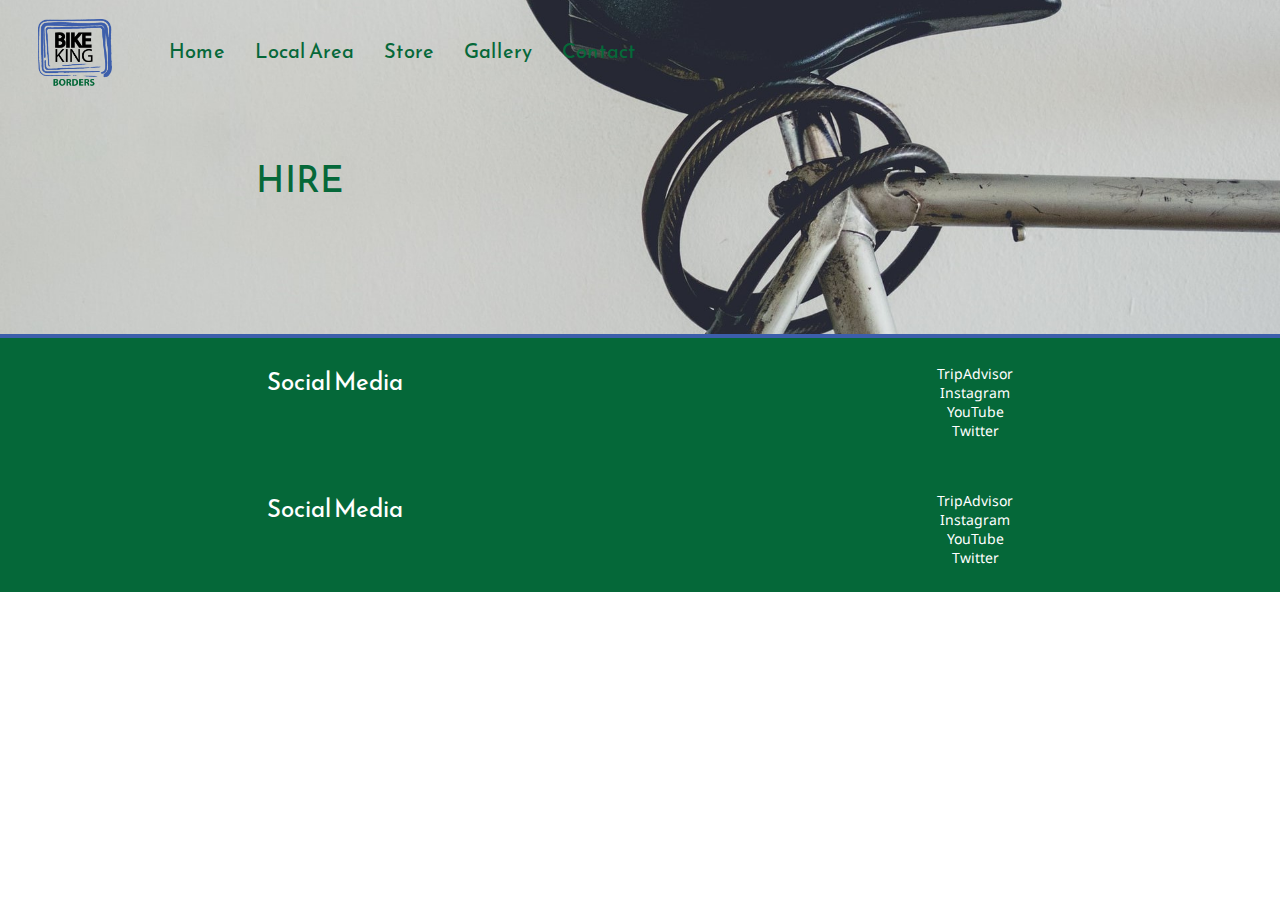
<file: html/hire.html>
<!DOCTYPE html>
<html lang="en">
<head>
    <meta charset="UTF-8">
    <meta http-equiv="X-UA-Compatible" content="IE=edge">
    <meta name="viewport" content="width=device-width, initial-scale=1.0">
    <title>Hire - Bike King Borders</title>

    <link rel="preconnect" href="https://fonts.googleapis.com">
    <link rel="preconnect" href="https://fonts.gstatic.com" crossorigin>
    <link href="https://fonts.googleapis.com/css2?family=Noto+Sans:wght@400;700&family=Reem+Kufi&display=swap" rel="stylesheet"> 

    <link rel="stylesheet" href="/css/base.css">
    <link rel="stylesheet" href="/css/hire.css">
</head>
<body>
    
    <div class="top-wrapper">
        <nav>
            <div class="logo">
                <img class="logo" src="/img/logo.png" alt="">
            </div>
    
            <a href="index.html">Home</a>
            <a href="localArea.html">Local Area</a>
            <div class="dropdown">
                <a class="drop-a" href="store.html">Store</a>
                <div class="dropdown-content">
                    <a href="hire.html" class="page">Hire</a>
                    <a href="shop.html">Shop</a>
                </div>
            </div>
            <a href="gallery.html">Gallery</a>
            <a href="contact.html">Contact</a>
        </nav>
        
        <div class="top-text">
            <h1>HIRE</h1>
        </div>
    </div>

    <div class="content">

    </div>
    
    <footer>
        <div class="footer-list">
            <h2>Social Media</h2>
            <ul>
                <li>TripAdvisor</li>
                <li>Instagram</li>
                <li>YouTube</li>
                <li>Twitter</li>
            </ul>
        </div>

        <div class="footer-list">
            <h2>Social Media</h2>
            <ul>
                <li>TripAdvisor</li>
                <li>Instagram</li>
                <li>YouTube</li>
                <li>Twitter</li>
            </ul>
        </div>
    </footer>
</body>
</html>
</file>
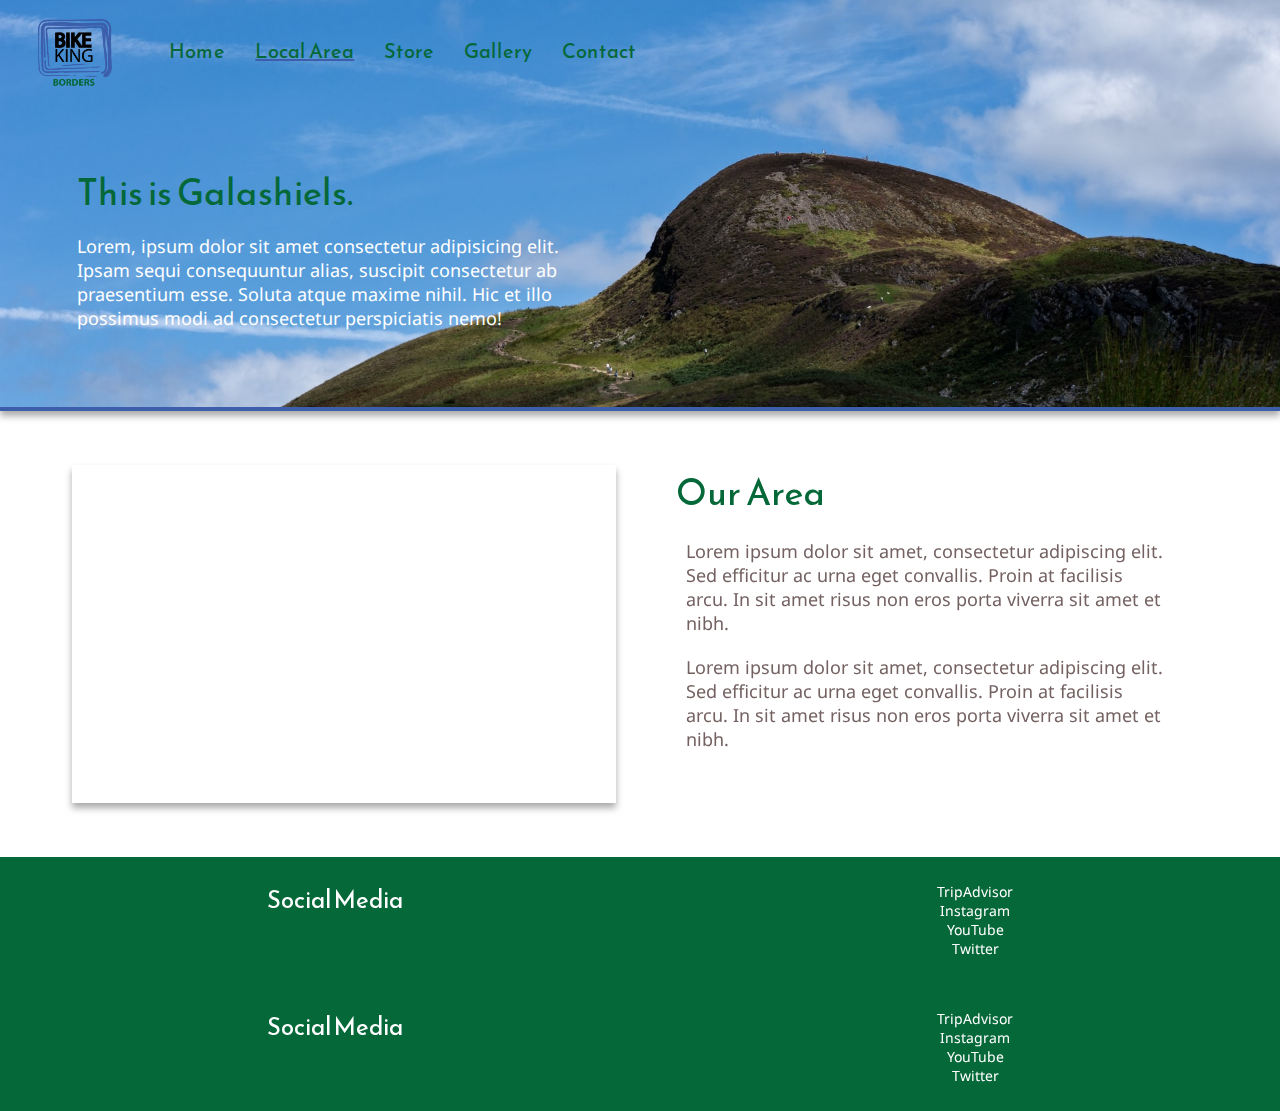
<file: html/localArea.html>
<!DOCTYPE html>
<html lang="en">
<head>
    <meta charset="UTF-8">
    <meta http-equiv="X-UA-Compatible" content="IE=edge">
    <meta name="viewport" content="width=device-width, initial-scale=1.0">
    <title>Local Area - Bike King Borders</title>

    <link rel="preconnect" href="https://fonts.googleapis.com">
    <link rel="preconnect" href="https://fonts.gstatic.com" crossorigin>
    <link href="https://fonts.googleapis.com/css2?family=Noto+Sans:wght@400;700&family=Reem+Kufi&display=swap" rel="stylesheet"> 

    <link rel="stylesheet" href="/css/base.css">
    <link rel="stylesheet" href="/css/localArea.css">
</head>
<body>
    
    <div class="top-wrapper">
        <nav>
            <div class="logo">
                <img class="logo" src="/img/logo.png" alt="">
            </div>
    
            <a href="index.html">Home</a>
            <a href="localArea.html" class="page">Local Area</a>
            <div class="dropdown">
                <a class="drop-a" href="store.html">Store</a>
                <div class="dropdown-content">
                    <a href="hire.html">Hire</a>
                    <a href="shop.html">Shop</a>
                </div>
            </div>
            <a href="gallery.html">Gallery</a>
            <a href="contact.html">Contact</a>
        </nav>
        
        <div class="top-text">
            <h1>This is Galashiels.</h1>
            <p>Lorem, ipsum dolor sit amet consectetur adipisicing elit. Ipsam sequi consequuntur alias, suscipit consectetur ab praesentium esse. Soluta atque maxime nihil. Hic et illo possimus modi ad consectetur perspiciatis nemo!</p>
        </div>
    </div>

    <div class="content">
        <iframe src="https://www.google.com/maps/embed?pb=!1m18!1m12!1m3!1d72102.62736399684!2d-2.8774702792973157!3d55.61581194849218!2m3!1f0!2f0!3f0!3m2!1i1024!2i768!4f13.1!3m3!1m2!1s0x4887680c4766bb4d%3A0xdcf6a099448fe465!2sGalashiels!5e0!3m2!1sen!2suk!4v1635983742987!5m2!1sen!2suk" width="650" height="338" style="border:0;" allowfullscreen="" loading="lazy"></iframe>
            <div class="text">
                <h2>Our Area</h2>
                <p>Lorem ipsum dolor sit amet, consectetur adipiscing elit. Sed efficitur ac urna eget convallis. Proin at facilisis arcu. In sit amet risus non eros porta viverra sit amet et nibh.</p>
                <p>Lorem ipsum dolor sit amet, consectetur adipiscing elit. Sed efficitur ac urna eget convallis. Proin at facilisis arcu. In sit amet risus non eros porta viverra sit amet et nibh.</p>
            </div>
    </div>
    
    <footer>
        <div class="footer-list">
            <h2>Social Media</h2>
            <ul>
                <li>TripAdvisor</li>
                <li>Instagram</li>
                <li>YouTube</li>
                <li>Twitter</li>
            </ul>
        </div>

        <div class="footer-list">
            <h2>Social Media</h2>
            <ul>
                <li>TripAdvisor</li>
                <li>Instagram</li>
                <li>YouTube</li>
                <li>Twitter</li>
            </ul>
        </div>
    </footer>
</body>
</html>
</file>
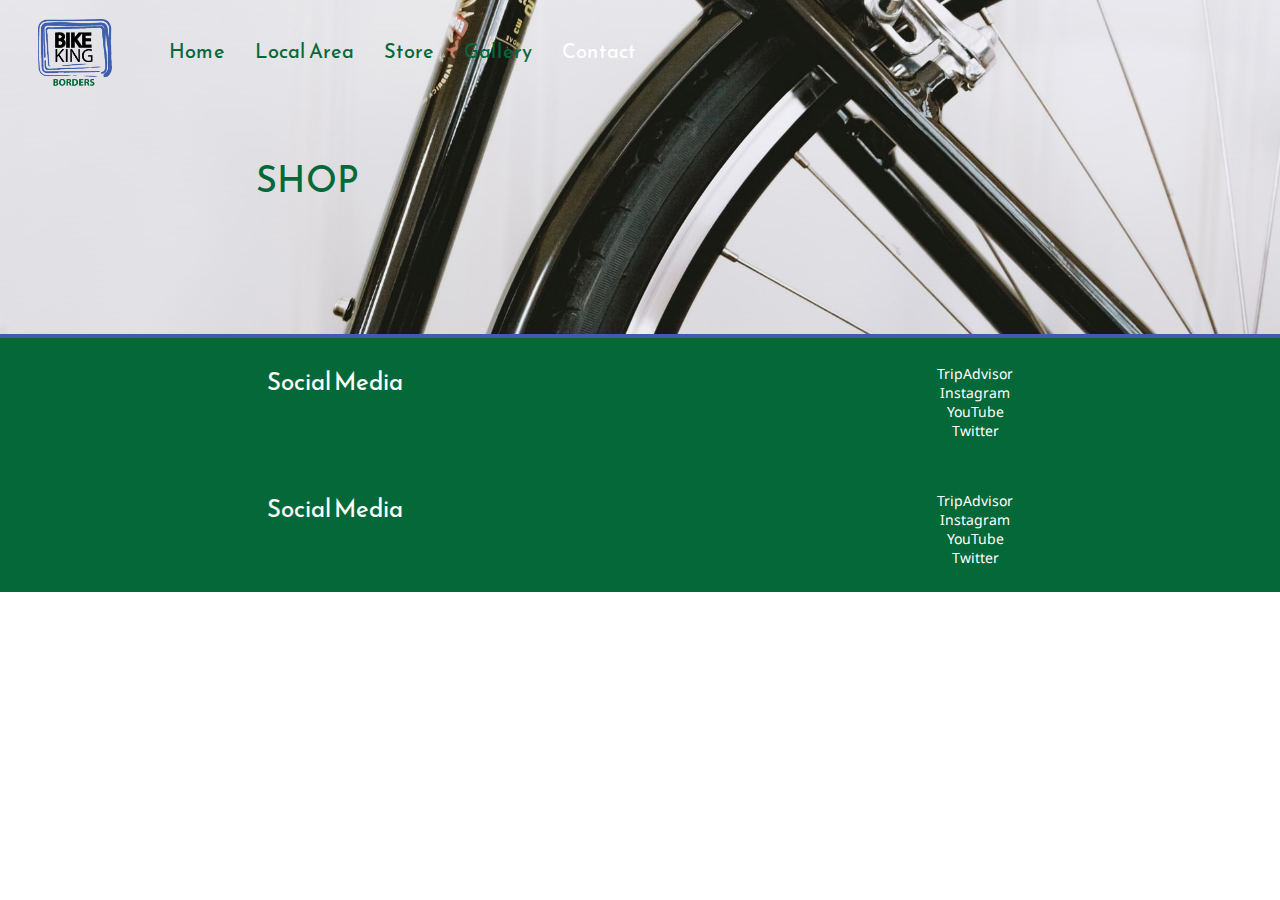
<file: html/shop.html>
<!DOCTYPE html>
<html lang="en">
<head>
    <meta charset="UTF-8">
    <meta http-equiv="X-UA-Compatible" content="IE=edge">
    <meta name="viewport" content="width=device-width, initial-scale=1.0">
    <title>Shop - Bike King Borders</title>

    <link rel="preconnect" href="https://fonts.googleapis.com">
    <link rel="preconnect" href="https://fonts.gstatic.com" crossorigin>
    <link href="https://fonts.googleapis.com/css2?family=Noto+Sans:wght@400;700&family=Reem+Kufi&display=swap" rel="stylesheet"> 

    <link rel="stylesheet" href="/css/base.css">
    <link rel="stylesheet" href="/css/shop.css">
</head>
<body>
    
    <div class="top-wrapper">
        <nav>
            <div class="logo">
                <img class="logo" src="/img/logo.png" alt="">
            </div>
    
            <a href="index.html">Home</a>
            <a href="localArea.html">Local Area</a>
            <div class="dropdown">
                <a class="drop-a" href="store.html">Store</a>
                <div class="dropdown-content">
                    <a href="hire.html">Hire</a>
                    <a href="shop.html" class="page">Shop</a>
                </div>
            </div>
            <a href="gallery.html">Gallery</a>
            <a href="contact.html" style="color: #fff;">Contact</a>
        </nav>
        
        <div class="top-text">
            <h1>SHOP</h1>
        </div>
    </div>

    <div class="content">

    </div>
    
    <footer>
        <div class="footer-list">
            <h2>Social Media</h2>
            <ul>
                <li>TripAdvisor</li>
                <li>Instagram</li>
                <li>YouTube</li>
                <li>Twitter</li>
            </ul>
        </div>

        <div class="footer-list">
            <h2>Social Media</h2>
            <ul>
                <li>TripAdvisor</li>
                <li>Instagram</li>
                <li>YouTube</li>
                <li>Twitter</li>
            </ul>
        </div>
    </footer>
</body>
</html>
</file>
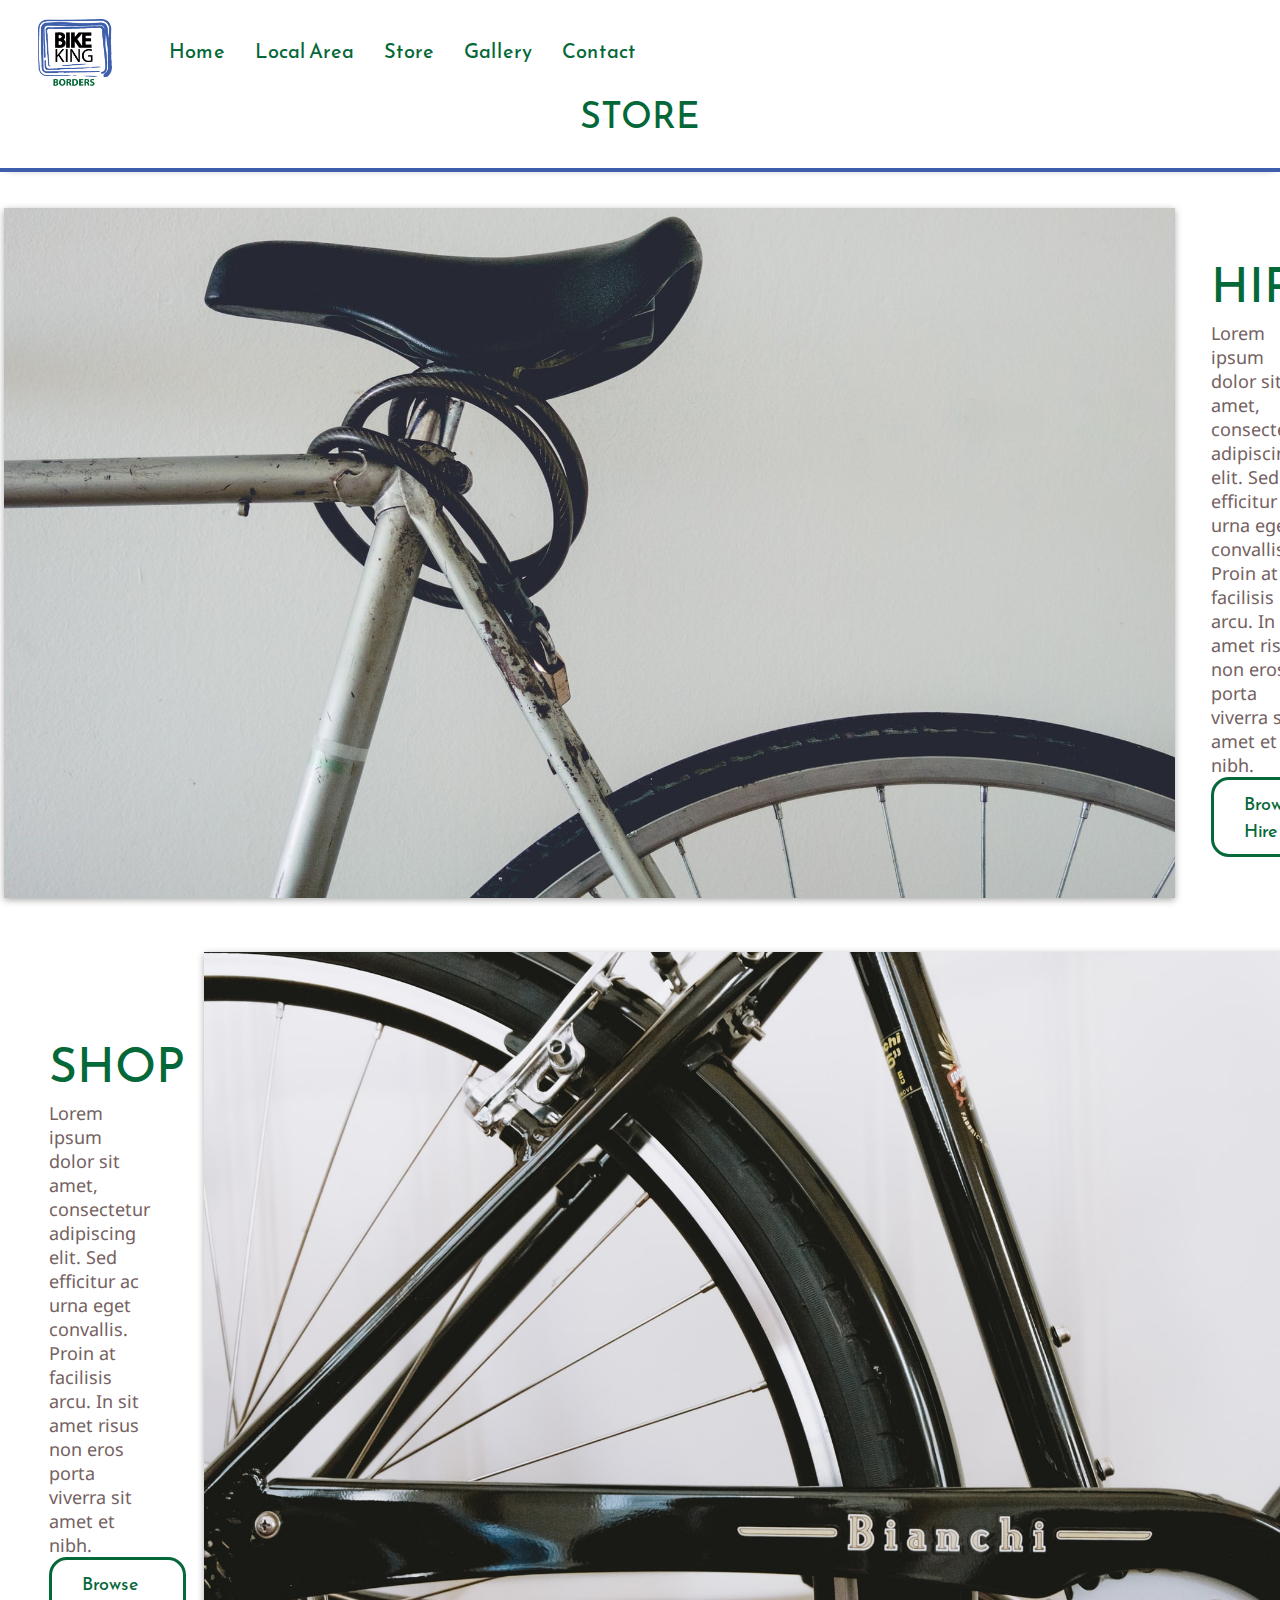
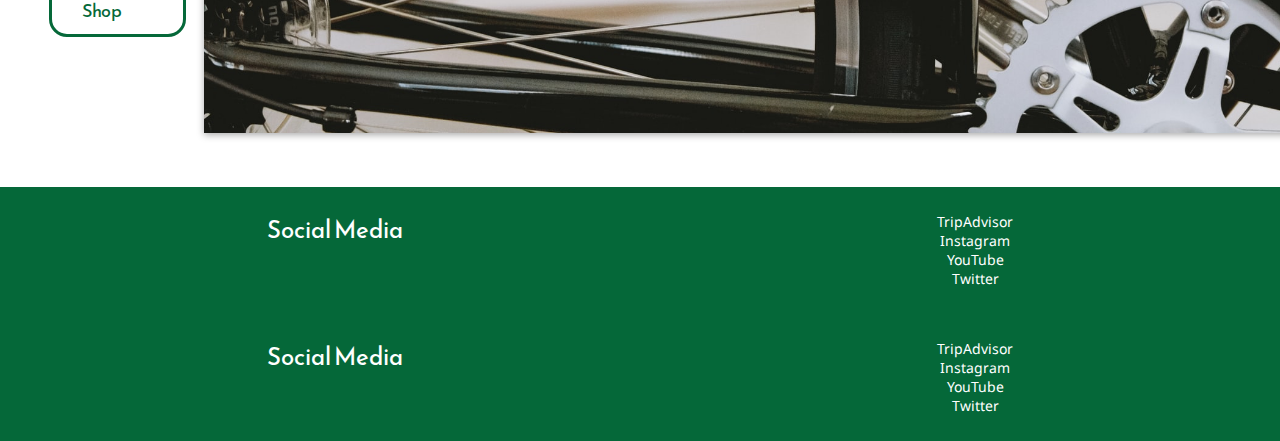
<file: html/store.html>
<!DOCTYPE html>
<html lang="en">
<head>
    <meta charset="UTF-8">
    <meta http-equiv="X-UA-Compatible" content="IE=edge">
    <meta name="viewport" content="width=device-width, initial-scale=1.0">
    <title>Store - Bike King Borders</title>

    <link rel="preconnect" href="https://fonts.googleapis.com">
    <link rel="preconnect" href="https://fonts.gstatic.com" crossorigin>
    <link href="https://fonts.googleapis.com/css2?family=Noto+Sans:wght@400;700&family=Reem+Kufi&display=swap" rel="stylesheet"> 

    <link rel="stylesheet" href="/css/base.css">
    <link rel="stylesheet" href="/css/store.css">
</head>
<body>
    
    <div class="top-wrapper">
        <nav>
            <div class="logo">
                <img class="logo" src="/img/logo.png" alt="">
            </div>
    
            <a href="index.html">Home</a>
            <a href="localArea.html">Local Area</a>
            <div class="dropdown">
                <a class="drop-a" href="store.html" class="page">Store</a>
                <div class="dropdown-content">
                    <a href="hire.html">Hire</a>
                    <a href="shop.html">Shop</a>
                </div>
            </div>
            <a href="gallery.html">Gallery</a>
            <a href="contact.html">Contact</a>
        </nav>
        
        <div class="top-text">
            <h1>STORE</h1>
        </div>
    </div>

    <div class="content side-a">
        <img src="/img/store/hire.jpg" alt="">
            <div class="text">
                <h2>HIRE</h2>
                <p>Lorem ipsum dolor sit amet, consectetur adipiscing elit. Sed efficitur ac urna eget convallis. Proin at facilisis arcu. In sit amet risus non eros porta viverra sit amet et nibh.</p>
                <div class="button">
                    <a href="hire.html">Browse Hire</a>
                </div>
            </div>
    </div>

    <div class="content side-b">
            <div class="text">
                <h2>SHOP</h2>
                <p>Lorem ipsum dolor sit amet, consectetur adipiscing elit. Sed efficitur ac urna eget convallis. Proin at facilisis arcu. In sit amet risus non eros porta viverra sit amet et nibh.</p>
                <div class="button">
                    <a href="shop.html">Browse Shop</a>
                </div>
            </div>
            <img src="/img/store/shop.jpg" alt="">
    </div>
    
    <footer>
        <div class="footer-list">
            <h2>Social Media</h2>
            <ul>
                <li>TripAdvisor</li>
                <li>Instagram</li>
                <li>YouTube</li>
                <li>Twitter</li>
            </ul>
        </div>

        <div class="footer-list">
            <h2>Social Media</h2>
            <ul>
                <li>TripAdvisor</li>
                <li>Instagram</li>
                <li>YouTube</li>
                <li>Twitter</li>
            </ul>
        </div>
    </footer>
</body>
</html>
</file>
<file: css/base.css>
*{
    font-family: 'Noto Sans', sans-serif;
    margin: 0;
    padding: 0;
    text-decoration: none;
    font-size: 18px;
}

.logo {
    display: inline-block;
    vertical-align: middle;
    width: 7em;
  }
  
.logo img {
    height: auto;
    width: 74px;
}

ul{
    list-style-type: none;
    margin: 0;
    padding: 0;
}

nav{
    padding: 1.5% 0 0 3%;
}

nav a{
    color: #056839;
    font-size: 20px;
    font-family: 'Reem Kufi', sans-serif;
    margin-right: 25px;
    text-decoration: underline 1.7px #3c5dab00;
    transition: 200ms;
}

nav .page{
    text-decoration: underline 1.7px #3C5EAB;
}

nav a:hover{
    text-decoration: underline 1.7px #3C5EAB;
}

.mobnav {
    overflow: hidden;
    background-color: rgba(255, 255, 255, 0);
  }

  .mobnav .logo {
    display: inline-block;
    vertical-align: middle;
    width: 7em;
    padding: 2% 2.5%;
  }
  
.mobnav .logo img {
    height: auto;
    width: 74px;
}
  
  .mobnav #links {
    display: none;
  }
  
  .mobnav a {
    color: white;
    background-color: #044e2c;
    padding: 14px 16px;
    text-decoration: none;
    font-size: 17px;
    display: block;
  }
  
  .mobnav a.icon {
    background: rgba(255, 255, 255, 0);
    color: #044e2c;
    display: block;
    position: absolute;
    right: 0;
    top: 0;
    margin: 3%;
    font-size: 30px;
    transition: 0.2s;
  }
  
  .mobnav a:hover {
    color: #3C5EAB;
  }
  
  .active {
    background-color: #04AA6D;
    color: white;
  }

h1{
    font-size: 36px;
    font-weight: lighter;
    color: #056839;
    font-family: 'Reem Kufi', sans-serif;
}

h2{
    font-size: 36px;
    font-weight: lighter;
    color: #056839;
    font-family: 'Reem Kufi', sans-serif;
}

button{
    font-family: 'Reem Kufi', sans-serif;
    font-size: 18px;
    background-color: rgba(255, 255, 255, 0);
    border: 3px solid #056839;
    border-radius: 1em;
    color: #056839;
    padding: 10px 30px;
    margin: 2em 0 0 0;
    transition: 250ms;
}

.button a{
    font-family: 'Reem Kufi', sans-serif;
    font-size: 18px;
    background-color: rgba(255, 255, 255, 0);
    border: 3px solid #056839;
    border-radius: 1em;
    color: #056839;
    padding: 10px 30px;
    transition: 250ms;
}

.button{
    display: flex;
    align-items: center;
    justify-content: center;
}

button:hover{
    cursor: pointer;
    color: #fff;
    background-color: #056839;
    border: 3px solid #044e2c;
    box-shadow: 0px 2px 7px #aaaaaa;

}

.button a:hover{
    cursor: pointer;
    color: #fff;
    background-color: #056839;
    border: 3px solid #044e2c;
    box-shadow: 0px 2px 7px #aaaaaa;

}

.dropdown{
    position: relative;
    display: inline-block;
}
  
.dropdown-content{
    display: none;
    position: absolute;
    background-color: #f1f1f1;
    box-shadow: 0px 8px 16px 0px rgba(0,0,0,0.2);
}
  
.dropdown-content a{
    color: black;
    padding: 12px 12px;
    text-decoration: none;
    display: block;
}
  
.dropdown-content a:hover{
    background-color: #ddd;
}
  
.dropdown:hover .dropdown-content{
    display: block;
}

footer{
    background-color: #056839;
    color: #fff;
}

footer h2{
    color: #fff;
    font-size: 24px;
}

footer li{
    font-size: 14px;
}

footer a{
    color: #aaaaaa;
}

.footer-list{
    display: flex;
    flex-wrap: wrap;
    justify-content: space-around;
    text-align: center;
    padding: 2% 0;
}

@media screen and (max-width: 667px)
{
    nav{
        display: none;
    }
    .mobnav{
        overflow: visible;
      }
}

@media screen and (min-width: 667px)
{
    nav{
        display: block;
    }
    .mobnav{
        display: none;
      }
}
</file>
<file: css/index.css>
.top-wrapper{
    background-image: url(../img/index/topimg.jpg);
}

.content{
    display: flex;
    align-items: center;
    padding: 1em 0em 2em 4em;
}

.content img{
    display: flex;
    width: 55%;
    height: 30%;
    float: left;
    box-shadow: 0px 5px 7px #aaaaaa;
}

.newsletter{
    display: block;
    justify-content: center;
    text-align: center;
}

.newsletter p{
    margin: 2% 15%;
    color: #746161;
}

.newsletter form{
    margin-top: 5%;
}

.newsletter input{
    width: 17em;
    font-size: 16px;
    padding: 1.5%;
    margin-top: 2%;
    box-shadow: 0px 5px 7px #aaaaaa;
}


.top-wrapper p{
    margin-top: 3%;
    color: white;
}

.top-text{
    padding: 6%;
    max-width: 500px;
}

.top-wrapper{
    background-position: center center;
    background-repeat: no-repeat;
    background-size: cover;

    border-bottom: 4px solid #3C5EAB;
    box-shadow: 0px 5px 7px #aaaaaa;
}

@media screen and (max-width: 910px)
{

    .content img{
        display: none;
    }

    .content{
        padding: 3% 0;
        align-items: center;
        justify-content: center;
    }

    .content p{
        font-size: 16px;
    }

}
</file>
<file: css/contact.css>
.top-wrapper{
    background-image: url(../img/contact/topimg.jpg);

    background-position: center center;
    background-repeat: no-repeat;
    background-size: cover;

    box-shadow: 0px 5px 7px -7px #aaaaaa;
    border-bottom: 4px solid #3C5EAB;
}

.top-text{
    display: flex;
    justify-content: center;
    align-items: center;
    text-align: center;
}

.box-txt{
    margin: 2em 0em 12em;
}

.box-txt-p{
    box-shadow: 0px 5px 7px #656565;
    border: 1px solid #656565;
    border-radius: 20px;

    margin-top: 2em;
    padding: 2.5em 4em;
    background-color: #fff;
}

.box-txt-p h2{
    font-size: 24px;
    color: #746161;
}

.box-txt-p p{
    font-size: 16px;
    color: #746161;
}
</file>
<file: css/gallery.css>
.top-text{
    display: flex;
    justify-content: center;
    padding-bottom: 2%;

    box-shadow: 0px 5px 7px -7px #aaaaaa;
    border-bottom: 4px solid #3C5EAB;
}

.gallery{
    text-align: center;
    margin: 3em 0;

}

.gallery img{
    width: 25%;
    margin: 1%;
    display: inline-block;
    box-shadow: 0px 2px 6px #aaaaaa;

    transition: 0.3s;
}

.gallery img:hover{
    width: 26%;
    box-shadow: 0px 5px 7px #aaaaaa;
}
</file>
<file: css/hire.css>
.top-text{
    display: flex;
    justify-content: flex-start;
    padding: 5% 20% 10%;

    box-shadow: 0px 5px 7px -7px #aaaaaa;
    border-bottom: 4px solid #3C5EAB;
}

.top-wrapper{
    background-image: url(../img/hire/topimg.jpg);

    background-position: center center;
    background-repeat: no-repeat;
    background-size: cover;
}

.container {
    margin-left: auto;
    margin-right: auto;
    width: 90%;
    display: flex;
    justify-content: space-between;
    flex-wrap: wrap;
}

.unit {
    width: 30%;
    margin-left: 3ch;
    margin-bottom: 5ch;

}

.unit img {
    display: block;
    margin-left: auto;
    margin-right: auto;
    margin-bottom: 2ch;
    max-width: 250px;
    width: 100%;
}

@media only screen and (max-width: 900px) {
    .unit {
        width: 45%;
    }
}

@media only screen and (max-width: 600px) {
    .unit {
        width: 90%;
    }
}
</file>
<file: css/localArea.css>
.top-wrapper{
    background-image: url(../img/localArea/topimg.jpg);
}

.content{
    display: flex;
    margin: 3em 0em 3em 4em
}

iframe{
    display: flex;
    width: 45%;
    float: left;
    margin-right: 2%;
    box-shadow: 0px 5px 7px #aaaaaa;
}

.content h2{
    margin-bottom: 2%;
}

.content p{
    color: #746161;

    padding: 2%;
    max-width: 500px;
}

.text{
    margin-left: 2em;
}

.top-wrapper p{
    margin-top: 3%;
    color: white;
}

.top-text{
    padding: 6%;
    max-width: 500px;
}

.top-wrapper{
    background-position: center center;
    background-repeat: no-repeat;
    background-size: cover;

    border-bottom: 4px solid #3C5EAB;
    box-shadow: 0px 5px 7px #aaaaaa;
}


#mobile iframe{
    display: none;
}

#mobile h2{
    display: none;
}

#mobile p{
    display: none;
}

@media screen and (max-width: 910px)
{

    .content iframe{
        display: none;
    }    
    
    .content h2{
        display: none;
    }

    .content p{
        display: none;
    }

    #mobile iframe{
        display: flex;
        justify-content: center;
        align-items: center;
        text-align: center;
    }

    #mobile h2{
        display: flex;
    }

    #mobile p{
        display: flex;
    }

}
</file>
<file: css/shop.css>
.top-text{
    display: flex;
    justify-content: flex-start;
    padding: 5% 20% 10%;

    box-shadow: 0px 5px 7px -7px #aaaaaa;
    border-bottom: 4px solid #3C5EAB;
}

.top-wrapper{
    background-image: url(../img/shop/topimg.jpg);

    background-position: center center;
    background-repeat: no-repeat;
    background-size: cover;
}

.container {
    margin-left: auto;
    margin-right: auto;
    width: 90%;
    display: flex;
    justify-content: space-between;
    flex-wrap: wrap;
}

.unit {
    width: 30%;
    margin-left: 3ch;
    margin-bottom: 5ch;

}

.unit img {
    display: block;
    margin-left: auto;
    margin-right: auto;
    margin-bottom: 2ch;
    max-width: 250px;
    width: 100%;
}

@media only screen and (max-width: 900px) {
    .unit {
        width: 45%;
    }
}

@media only screen and (max-width: 600px) {
    .unit {
        width: 90%;
    }
}
</file>
<file: css/store.css>
.top-text{
    display: flex;
    justify-content: center;
    padding-bottom: 2%;

    box-shadow: 0px 5px 7px -7px #aaaaaa;
    border-bottom: 4px solid #3C5EAB;
}

.content{
    display: flex;
    justify-content: center;
    align-items: center;
    margin: 2em 3em 3em 9em
}

.content img{
    width: 110%;
    box-shadow: 0px 2px 7px #aaaaaa;
}

.content h2{
    font-size: 48px;
}

.content p{
    font-size: 18px;
    padding: 0 2em 0em 0;
    color: #746161;
}

.content .text{
    margin: 2em 2em 2em 2em;
}

.side-b .text{
    margin: 2em 1em 3em 2em;
}
.ad1{
    background-image: url(../img/store/hire.jpg);
}

.ad2{
    background-image: url(../img/store/shop.jpg);
}

article{
    background-position: center center;
    background-repeat: no-repeat;
    background-size: cover;
    text-align: center;

    padding: 6em;
}

p{
    padding: 1em 2em 4em;
    color: #fff;
}

@media screen and (max-width: 667px)
{
    p{
        padding: 1em 2em 2em;
    }

    article{
        padding: 2em;
    }

    .content img{
        display: none;
    }

    .content{
        padding: 3% 0;
        align-items: center;
        justify-content: center;
    }

    .content p{
        font-size: 16px;
    }

}
</file>
